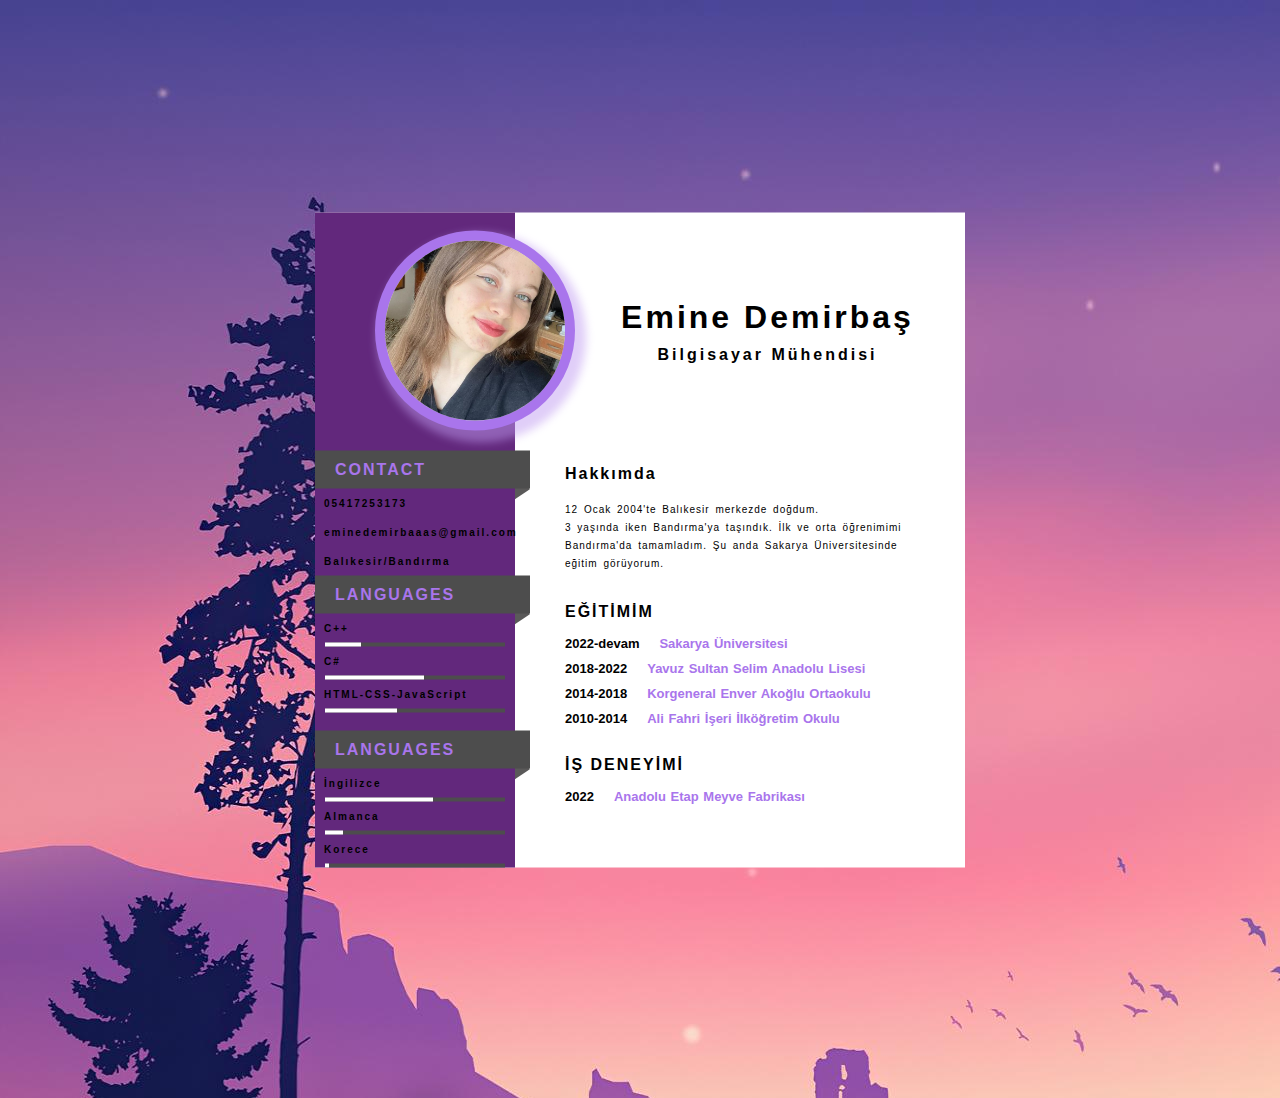
<file: canimödevim/canimödevim.html>
<!DOCTYPE html>
<html lang="en">
<head>
    <meta charset="UTF-8">
    <meta http-equiv="X-UA-Compatible" content="IE=edge">
    <meta name="viewport" content="width=device-width, initial-scale=1.0">
    <link rel="stylesheet" href="özgeçmiş.css">
    <title>ÖZGEÇMİŞ</title>
</head>
<body> 
    <div class="main">
        <div class="left">
            <br>
            <div class="profile-img"><img src="img/n.jpeg"></div>

            <div class="box-1">
                <div class="heading">
                    <p>CONTACT</p>
                </div>
                <p class="p1">05417253173</p>
                <p class="p1">eminedemirbaaas@gmail.com</p>
                <p class="p1">Balıkesir/Bandırma</p>
            </div>

            <div class="box-1">
                <div class="heading">
                    <p>LANGUAGES</p>
                </div>

                <p class="p1">C++
                   <div class="skill-container">
                    <div class="skill cplus"></div>
                   </div> 
                </p>

                <p class="p1">C#
                    <div class="skill-container">
                     <div class="skill csharp"></div>
                    </div> 
                 </p>

                 <p class="p1">HTML-CSS-JavaScript
                    <div class="skill-container">
                     <div class="skill html-css-javascript"></div>
                    </div> 
                 </p>

            </div>
            <br>
            <div class="box-1">
                <div class="heading">
                    <p>LANGUAGES</p>
                </div>

                <p class="p1">İngilizce
                   <div class="skill-container">
                    <div class="skill ingilizce"></div>
                   </div> 
                </p>

                <p class="p1">Almanca
                    <div class="skill-container">
                     <div class="skill almanca"></div>
                    </div> 
                 </p>

                 <p class="p1">Korece
                    <div class="skill-container">
                     <div class="skill korece"></div>
                    </div> 
                 </p>

            </div>



        </div>

    <div class="right">
        <div class="name-div"> 
            <h1>Emine Demirbaş</h1>
            <p>Bilgisayar Mühendisi</p>
        </div>

        <div class="box-2">
            <h2>Hakkımda <i class="material-icons" style="font-size: 28px!important;"></i></h2>
            <p class="p2">
                12 Ocak 2004'te Balıkesir merkezde doğdum. <br>
                3 yaşında iken Bandırma'ya taşındık. İlk ve orta öğrenimimi Bandırma'da tamamladım.
                Şu anda Sakarya Üniversitesinde eğitim görüyorum.
                
            </p>
        </div>


        <div class="box-2">
            <h2>EĞİTİMİM <i class="material-icons" ></i></h2>
            <p class="p3">2022-devam<span>Sakarya Üniversitesi</span></p>
           
                
            </p>
            <p class="p3">2018-2022<span>Yavuz Sultan Selim Anadolu Lisesi</span></p>
           
                
            </p>
            <p class="p3">2014-2018<span>Korgeneral Enver Akoğlu Ortaokulu</span></p>
            
                
            </p>
            <p class="p3">2010-2014<span>Ali Fahri İşeri İlköğretim Okulu</span></p>
          
                
            </p>
        </div>


        <div class="box-2">
            <h2>İŞ DENEYİMİ <i class="material-icons" ></i></h2>
            <p class="p3">2022<span>Anadolu Etap Meyve Fabrikası</span></p>
                
           </p>
        </div>

    </div>
    </div>

   
</body>
</html>
</file>
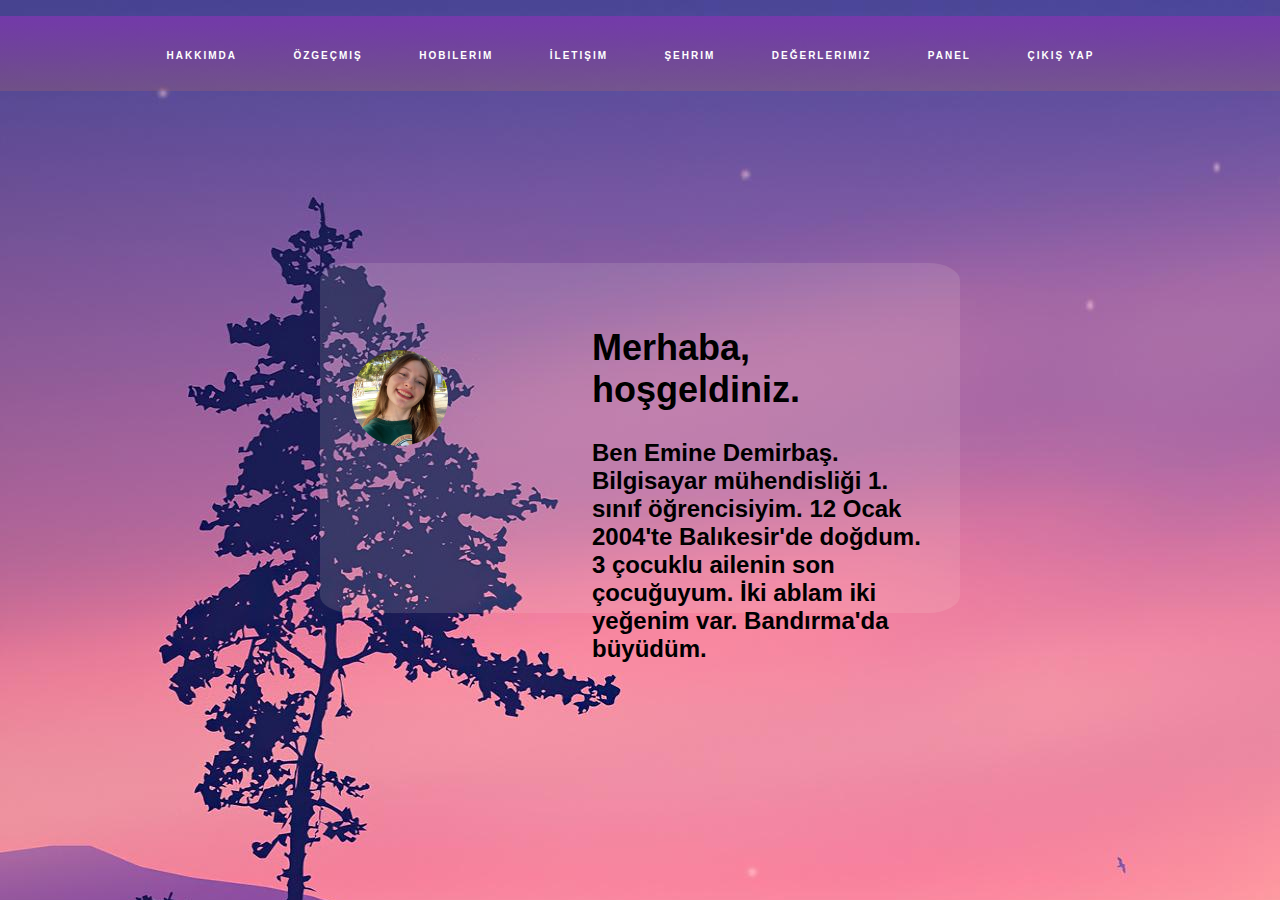
<file: canimödevim/hak1.html>
<!DOCTYPE html>
<html lang="en">
<head>
    <meta charset="UTF-8">
    <meta http-equiv="X-UA-Compatible" content="IE=edge">
    <meta name="viewport" content="width=device-width, initial-scale=1.0">
    <title>Document</title>
    <link rel="stylesheet" href="hak1.css">
    <link rel="stylesheet" href="Styling Giriş.css">
    
</head>
<body>

    <nav>
        <div class="logo">
            <p>HOŞGELDİNİZ</p>
        </div>
        <ul>
            <li><a href="hak1.html">Hakkımda</a></li>
            <li><a href="canimödevim.php">Özgeçmiş</a></li>
            <li><a href="hakkımda.html">Hobilerim</a></li>
            <li><a href="iletişim.php">İletişim</a></li>
            <li><a href="şehrim.php">Şehrim</a></li>
            <li><a href="miras.html">Değerlerimiz</a></li>
            <li><a href="panel.php">Panel</a></li>
            <li><a href="index.php">Çıkış Yap</a></li>
        </ul>
    </nav>
<br>
    <div class="hakkımda">
        <div >
            <img class="foto" src="img/hk2.jpeg">
        </div>


         <div class="metin" >
        <h2>Merhaba, hoşgeldiniz.</h2><br>
        
       
        
        Ben Emine Demirbaş. Bilgisayar mühendisliği 1. sınıf öğrencisiyim. 12 Ocak 2004'te Balıkesir'de doğdum.
        3 çocuklu ailenin son çocuğuyum. İki ablam iki yeğenim var.
        Bandırma'da büyüdüm.
        
         </div>
    </div>


   




</body>
</html>
</file>
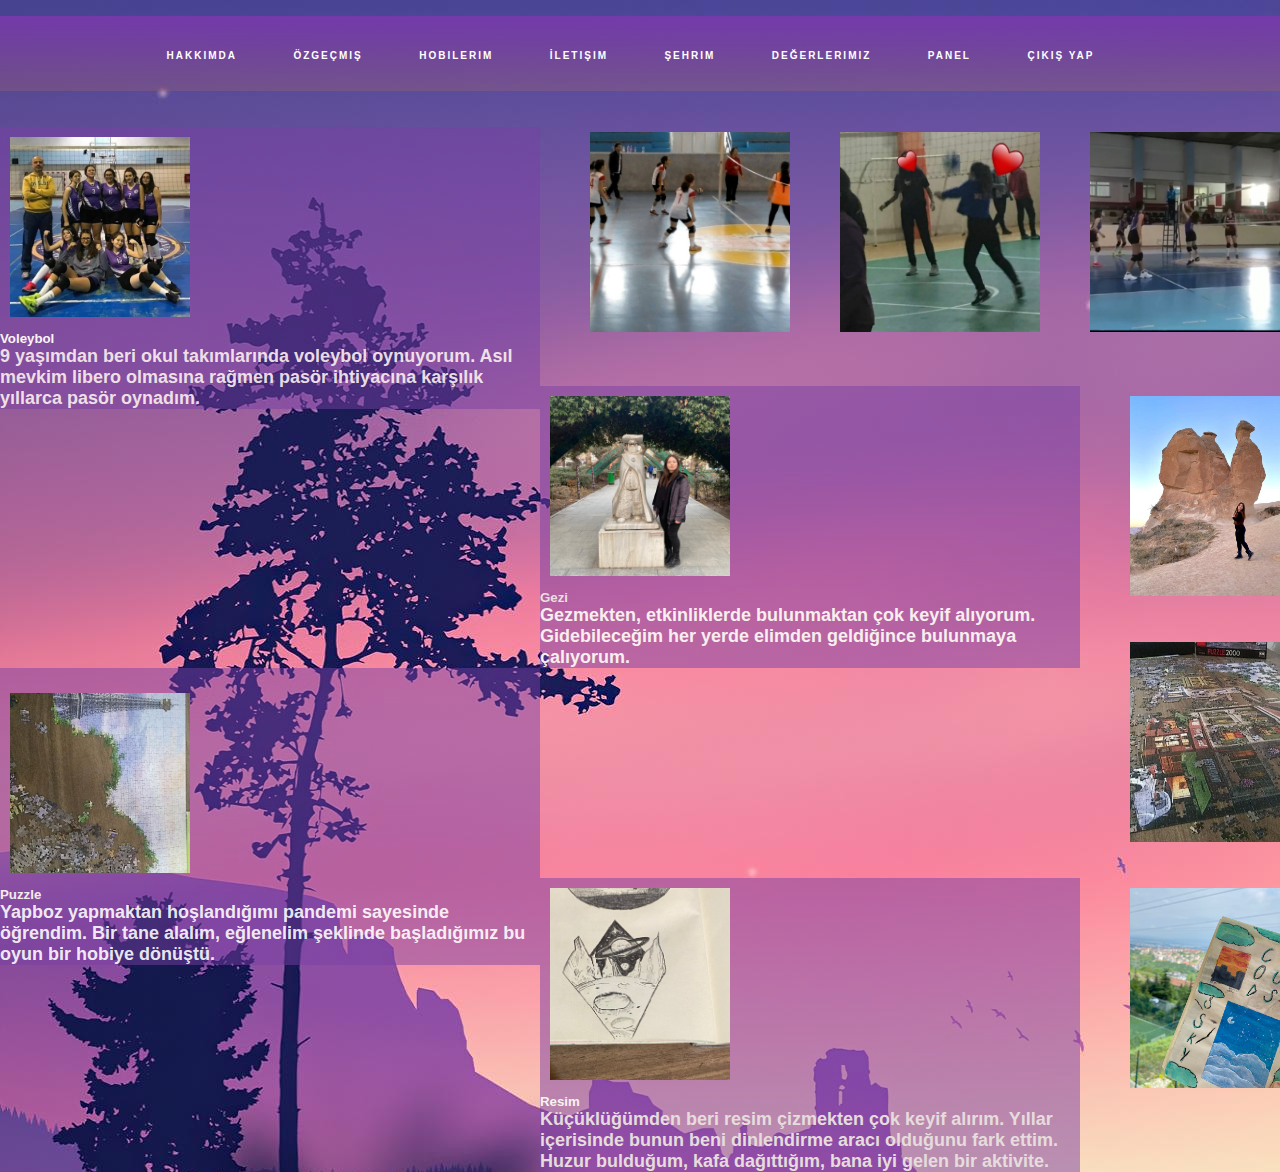
<file: canimödevim/hakkımda.html>
<!DOCTYPE html>
<html lang="en">
<head>
    <meta charset="UTF-8">
    <meta http-equiv="X-UA-Compatible" content="IE=edge">
    <meta name="viewport" content="width=device-width, initial-scale=1.0">
    <link rel="stylesheet" href="https://cdn.jsdelivr.net/npm/bootstrap@4.6.2/dist/css/bootstrap.min.css" integrity="sha384-xOolHFLEh07PJGoPkLv1IbcEPTNtaed2xpHsD9ESMhqIYd0nLMwNLD69Npy4HI+N" crossorigin="anonymous">
    <link rel="stylesheet" href="hakkımda.css">
    <link rel="stylesheet" href="Styling Giriş.css">
    <title>HOŞGELDİNİZ</title>
    <style>
       .film {
      border: 1px solid #ccc;
      padding: 10px;
      margin-bottom: 10px;
      background-color: rgba(161, 102, 216, 0.384);
      font-size:large;
      color:white;
    }

    .film img {
      max-width: 200px;
      height: auto;
    }

    .film h2 {
      margin-top: 0;

    }

    .film p {
      margin: 5px 0;
    
    }
    .divim
    {
        background-color: rgba(240, 248, 255, 0.8);
    }
    </style>
</head>

<body style="background:url(img/arkaplan2.jpg);">
  <nav>
    <div class="logo">
        <p>HOŞGELDİNİZ</p>
    </div>
    <ul>
    <li><a href="hak1.html">Hakkımda</a></li>
        <li><a href="canimödevim.php">Özgeçmiş</a></li>
        <li><a href="hakkımda.html">Hobilerim</a></li>
        <li><a href="iletişim.php">İletişim</a></li>
        <li><a href="şehrim.php">Şehrim</a></li>
        <li><a href="miras.html">Değerlerimiz</a></li>
        <li><a href="panel.php">Panel</a></li>
        <li><a href="index.php">Çıkış Yap</a></li>
    </ul>
</nav>



    <script src="https://cdn.jsdelivr.net/npm/jquery@3.5.1/dist/jquery.slim.min.js" integrity="sha384-DfXdz2htPH0lsSSs5nCTpuj/zy4C+OGpamoFVy38MVBnE+IbbVYUew+OrCXaRkfj" crossorigin="anonymous"></script>
    <script src="https://cdn.jsdelivr.net/npm/bootstrap@4.6.2/dist/js/bootstrap.bundle.min.js" integrity="sha384-Fy6S3B9q64WdZWQUiU+q4/2Lc9npb8tCaSX9FK7E8HnRr0Jz8D6OP9dO5Vg3Q9ct" crossorigin="anonymous"></script>
<br><br>
    
 





<div class="card mb-3" style="max-width: 540px; float:left;background-color: rgba(120, 64, 165, 0.486);" >
        <div class="row no-gutters" >
          <div class="col-md-4">
            <img src="img/voleybol444.jpeg" style="padding:10px; width:200px;" alt="...">
          </div>
          <div class="col-md-8">
            <div class="card-body">
              <h5 class="card-title" style="color:rgb(250, 245, 245);">Voleybol</h5>
              <p class="card-text" style="color:rgba(250, 238, 238, 0.904);">9 yaşımdan beri okul takımlarında voleybol oynuyorum. Asıl mevkim libero olmasına rağmen pasör ihtiyacına karşılık yıllarca pasör oynadım. </p>
            </div>
          </div>
        </div>
      </div>

      <div class="deneme">
      <img src="img/voleybol1.png" style=" padding-left:50px; padding-top:5px; ;width: 250px; ">
      <img src="img/voleybol5.jpeg" style=" padding-left:50px; padding-top:5px; width: 250px; ">
      <img src="img/voleybol3.jpeg" style=" padding-left:50px; padding-top:5px; width: 250px; ">
       </div>
      <br><br><br>








 
      <div class="card mb-3" style="max-width: 540px; float:left; background-color: rgba(120, 64, 165, 0.486);">
        <div class="row no-gutters">
          <div class="col-md-4">
            <img src="img/gezi2.jpeg" style="padding:10px; width:200px;" alt="...">
          </div>
          <div class="col-md-8">
            <div class="card-body">
              <h5 class="card-title" style="color:rgb(233, 223, 223);">Gezi</h5>
              <p class="card-text" style="color:rgb(247, 238, 238); ">Gezmekten, etkinliklerde bulunmaktan çok keyif alıyorum. Gidebileceğim her yerde elimden geldiğince bulunmaya çalıyorum.
                 </p>
            </div>
          </div>
        </div>
      </div>

      <div class="deneme">
        <img src="img/gezi1.jpeg" style=" padding-left:50px;padding-top:10px;width: 250px; ">
        <img src="img/gezi3.jpeg" style=" padding-left:50px; padding-top:10px; width: 250px; ">
        <img src="img/gezi4.jpeg" style=" padding-left:50px; padding-top:10px; width: 250px; ">
      </div>
     

    </div>

      <br><br>

      <div class="card mb-3" style="max-width: 540px; float:left;background-color: rgba(120, 64, 165, 0.486);">
        <div class="row no-gutters">
          <div class="col-md-4">
            <img src="img/puzzleyan2.jpeg" style="padding:10px; width:200px; padding-top: 25px;" alt="...">
          </div>
          <div class="col-md-8">
            <div class="card-body">
              <h5 class="card-title" style="color:rgb(245, 234, 234);">Puzzle</h5>
              <p class="card-text" style="color:rgba(255, 255, 255, 0.897);">Yapboz yapmaktan hoşlandığımı pandemi sayesinde öğrendim. Bir tane alalım, eğlenelim şeklinde başladığımız bu oyun bir hobiye dönüştü. </p>
            </div>
          </div>
        </div>
      </div>

      <div class="deneme">
      <img src="img/puzzleyan4.jpg" style=" padding-left:50px;padding-top:10px;width: 250px; ">
      <img src="img/puzzle2.jpeg" style=" padding-left:50px; padding-top:10px; width: 250px; ">
      <img src="img/puzzleyan3.jpeg" style=" padding-left:50px; padding-top:10px; width: 250px; ">
       
     </div>

      <br><br>

      <div class="card mb-3" style="max-width: 540px;float:left;background-color: rgba(120, 64, 165, 0.486);">
        <div class="row no-gutters">
          <div class="col-md-4">
            <img src="img/resim1.jpeg" style="padding:10px; width:200px;" alt="...">
          </div>
          <div class="col-md-8">
            <div class="card-body">
              <h5 class="card-title" style="color:rgb(250, 241, 241);">Resim</h5>
              <p class="card-text" style="color:rgb(230, 220, 220);">Küçüklüğümden beri resim çizmekten çok keyif alırım. Yıllar içerisinde bunun beni dinlendirme aracı olduğunu fark ettim. Huzur bulduğum, kafa dağıttığım, bana iyi gelen bir aktivite.</p>
            </div>
          </div>
        </div>
      </div>

      <div class="deneme">
        <img src="img/res1.jpeg" style=" padding-left:50px;padding-top:10px;width: 250px; ">
        <img src="img/res3.jpeg" style=" padding-left:50px; padding-top:10px; width: 250px; ">
        <img src="img/res2.jpeg" style=" padding-left:50px; padding-top:10px; width: 250px; ">
         
       </div>
      <br><br><br>

      
      <div id="filmListesi"></div>

      <script>
        const apiKey = '73ecced1'; // API anahtarınızı buraya girin
        const movieTitles = ['Gravity Falls','Lemonade Mouth','Revenge of Others','Prison Break','Soul','Tale of the Nine Tailed',
        ,'The Good Place','Harry Potter','Spongebob']; // Çekmek istediğiniz filmlerin başlıklarını bir dizi olarak belirtin
    
        const filmListesiDiv = document.getElementById('filmListesi');
    
        movieTitles.forEach(movieTitle => {
          const apiUrl = `http://www.omdbapi.com/?apikey=${apiKey}&t=${encodeURIComponent(movieTitle)}`;
    
          fetch(apiUrl)
            .then(response => response.json())
            .then(data => {
              // API yanıtını işleyin
              const filmDiv = document.createElement('div');
              filmDiv.className = 'film';
              filmDiv.innerHTML = `
                <h2>${data.Title}</h2>
                <img src="${data.Poster}" alt="${data.Title} Poster">
                <p>Yönetmen: ${data.Director}</p>
                <p>Oyuncular: ${data.Actors}</p>
                <p>Yıl: ${data.Year}</p>
                <p>Tür: ${data.Genre}</p>
                <p>Özet: ${data.Plot}</p>
              `;
              filmListesiDiv.appendChild(filmDiv);
            })
    
            .catch(error => {
              // Hata durumunda işleme geçin
              console.error('Hata:', error);
            });
        });
      </script>
    
  
  
  
  
  
  </body>
</html>
</file>
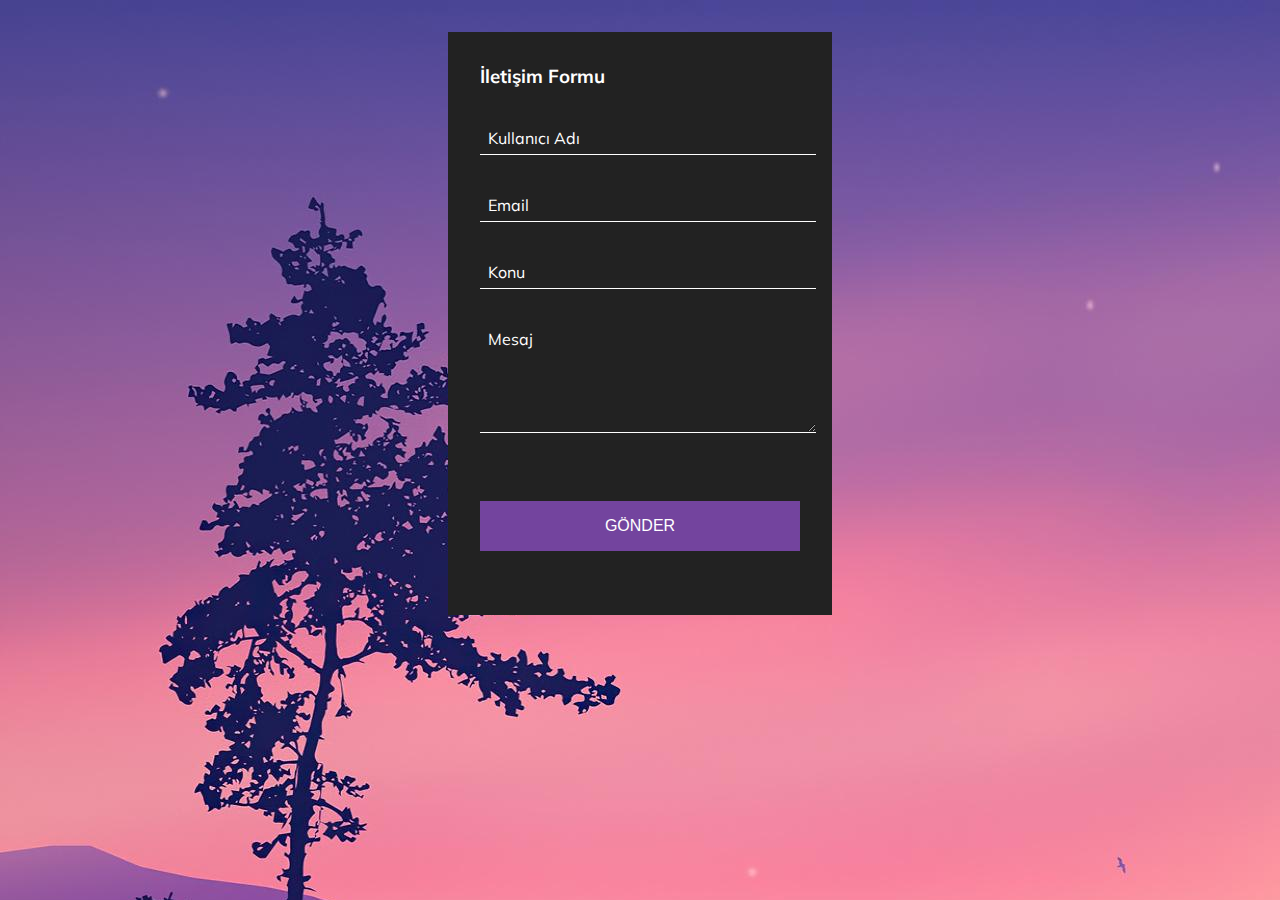
<file: canimödevim/iletişim.html>
<!DOCTYPE html>
<html lang="en">
<head>
    <meta charset="UTF-8">
    <meta http-equiv="X-UA-Compatible" content="IE=edge">
    <meta name="viewport" content="width=device-width, initial-scale=1.0">
    <title>Document</title>
    <link rel="stylesheet" href="app.css"/>
</head>
<body>
    <div class="container">
        <h3>İletişim Formu</h3>
        <form action="#">
        <div class="form-control">
            <input type="text" required />
            <label for="#">Kullanıcı Adı</label>
        </div>
        <div class="form-control">
            <input type="email" required />
            <label for="#">Email</label>
        </div>
        <div class="form-control">
            <input type="text" required />
            <label for="#">Konu</label>
        </div>
        <div class="form-control">
            <textarea  cols="30" rows="5" required></textarea>
            <label for="#">Mesaj</label>
        </div>
        <div class="form-control">
            <input type="submit" value="Gönder"  />
        </div>
    </form>
    </div>
</body>
</html>
</file>
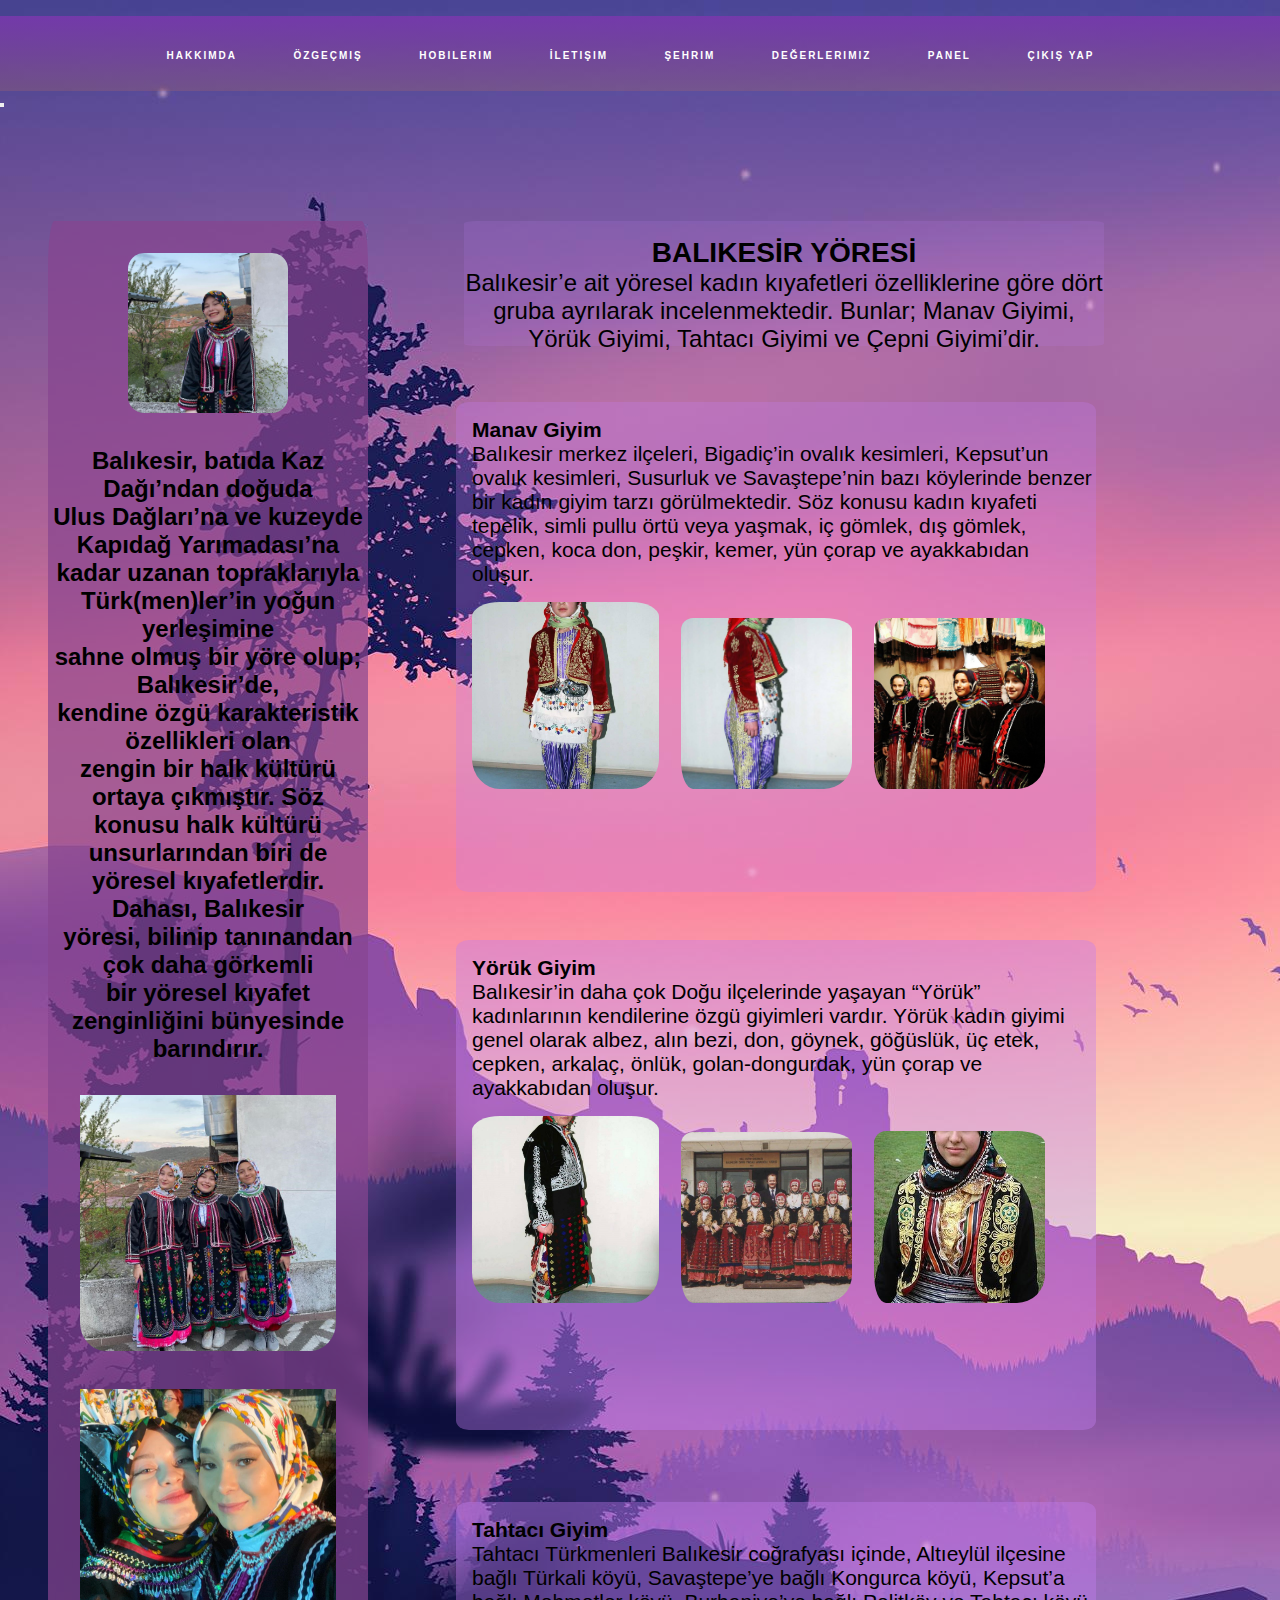
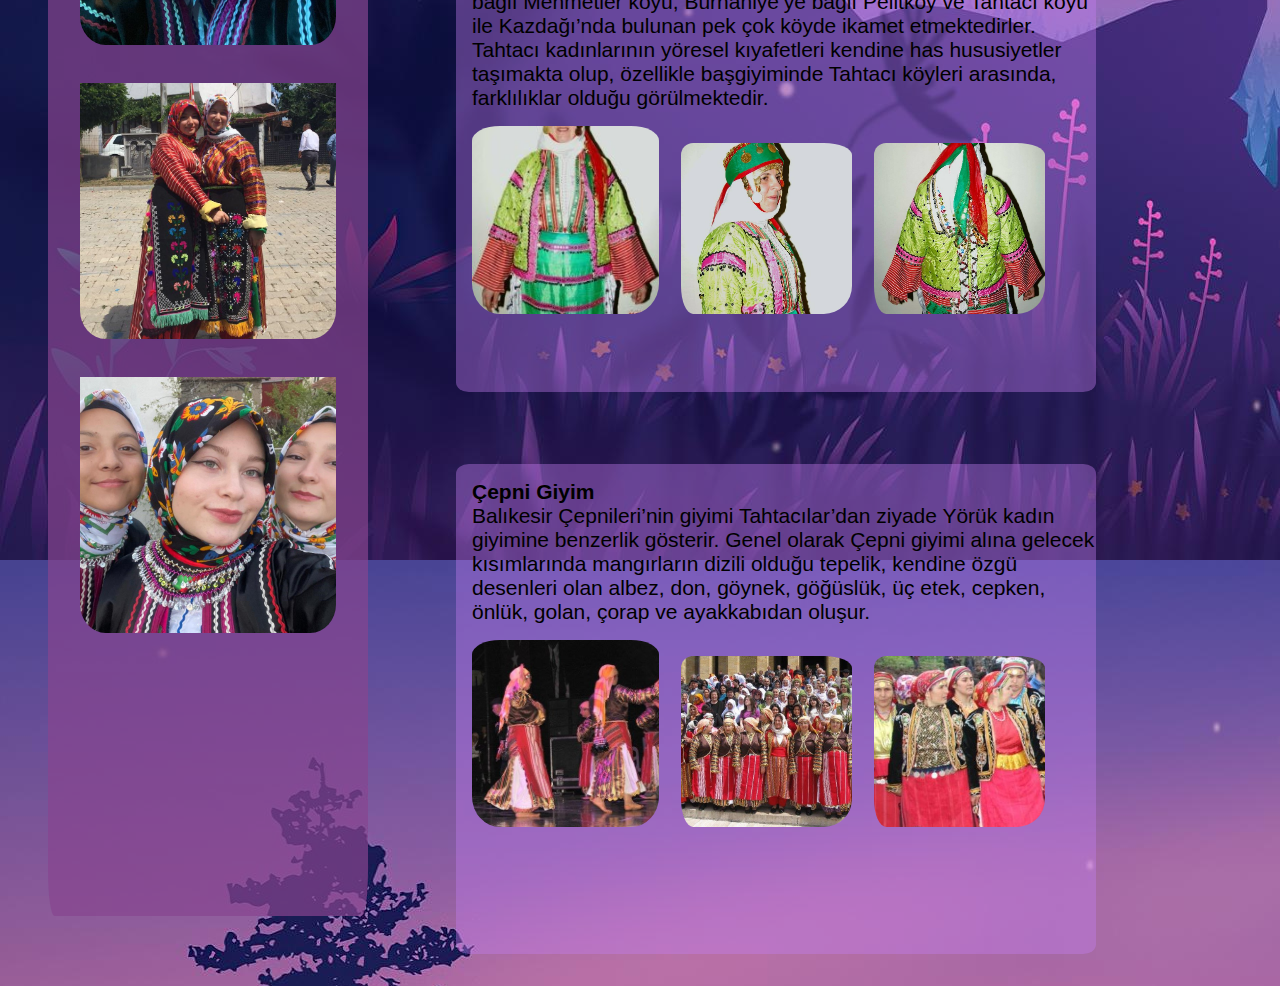
<file: canimödevim/miras.html>
<!DOCTYPE html>
<html lang="en">
<head>
    <meta charset="UTF-8">
    <meta http-equiv="X-UA-Compatible" content="IE=edge">
    <meta name="viewport" content="width=device-width, initial-scale=1.0">
    <link rel="stylesheet" href="miras.css">
    <link rel="stylesheet" href="Styling Giriş.css">
    
    <title>MİRAS</title>
</head>
<body>

    <nav>
        <div class="logo">
            <p>HOŞGELDİNİZ</p>
        </div>
        <ul>
        <li><a href="hak1.html">Hakkımda</a></li>
            <li><a href="canimödevim.php">Özgeçmiş</a></li>
            <li><a href="hakkımda.html">Hobilerim</a></li>
            <li><a href="iletişim.php">İletişim</a></li>
            <li><a href="şehrim.php">Şehrim</a></li>
            <li><a href="miras.html">Değerlerimiz</a></li>
            <li><a href="panel.php">Panel</a></li>
            <li><a href="index.php">Çıkış Yap</a></li>
        </ul>
    </nav>
    <div class="buttons">
        <button id="menu-btn">
            <i class="fas fa-bars"></i>
        </button>
    </div>


    <div class="kenar">
        <img style="width:50%; border-radius: 10%;" class="fotom" src="img/miras.jpeg">
<br><br>
        Balıkesir, batıda Kaz Dağı’ndan doğuda <br> Ulus Dağları’na 
        ve kuzeyde Kapıdağ Yarımadası’na kadar uzanan topraklarıyla
         Türk(men)ler’in yoğun yerleşimine <br> sahne olmuş bir yöre olup;
          Balıkesir’de, <br> kendine özgü karakteristik özellikleri olan <br>
           zengin bir halk kültürü ortaya çıkmıştır. Söz konusu halk
            kültürü unsurlarından biri de <br> yöresel kıyafetlerdir.
             Dahası, Balıkesir <br> yöresi, bilinip tanınandan çok daha
              görkemli <br>
        bir yöresel kıyafet zenginliğini bünyesinde barındırır.
<br>
      
        <div>
        <img style="width:80%; border-radius: 10%; padding-top:2rem;" src="img/üçlü.jpeg">
        <img style="width:80%; border-radius: 10%; padding-top:2rem;" src="img/meryem.jpeg">
        <img style="width:80%; border-radius: 10%; padding-top:2rem;" src="img/elif.jpeg">
        <img style="width:80%; border-radius: 10%; padding-top:2rem;" src="img/üçlüü.jpeg">
    </div>
    </div>


    <div class="başlık">
       <h3> BALIKESİR YÖRESİ</h3>
         Balıkesir’e ait yöresel kadın kıyafetleri 
        özelliklerine göre dört gruba ayrılarak incelenmektedir.
         Bunlar; Manav Giyimi, Yörük Giyimi, Tahtacı Giyimi ve Çepni Giyimi’dir.

    </div>

<div class="orta">
<h4>Manav Giyim </h4> Balıkesir merkez ilçeleri,
 Bigadiç’in ovalık kesimleri, Kepsut’un ovalık
  kesimleri, Susurluk ve Savaştepe’nin bazı köylerinde
   benzer bir kadın giyim tarzı görülmektedir. Söz konusu
    kadın kıyafeti tepelik, simli pullu örtü veya yaşmak,
     iç gömlek, dış gömlek, cepken,
 koca don, peşkir, kemer, yün çorap ve ayakkabıdan oluşur.


<div>
<img style="width:30%; padding-top: 1rem; border-radius: 15%;" src="img/manav.jpg">
<img style="width:30%; padding-top: 1rem; border-radius: 15%; padding-left: 1rem;;" src="img/manav3.jpg">
<img  style="width:30%; padding-top: 1rem; border-radius: 15%; padding-left:1rem;"src="img/manav2.jpg" >
</div>
</div>

<div class="ortaalt">
    <h4>Yörük Giyim </h4> Balıkesir’in daha
     çok Doğu ilçelerinde yaşayan “Yörük” 
     kadınlarının kendilerine özgü giyimleri 
     vardır. Yörük kadın giyimi genel olarak albez,
      alın bezi, don, göynek, göğüslük, üç etek, cepken,
       arkalaç, önlük, golan-dongurdak, yün çorap
        ve ayakkabıdan oluşur.
    <br>
    <div>
    <img style="width:30%; padding-top: 1rem; border-radius: 15%;" src="img/yoruk.jpg">
    <img style="width:30%; padding-top: 1rem; border-radius: 15%; padding-left: 1rem;;" src="img/yörük2.jpg">
    <img  style="width:30%; padding-top: 1rem; border-radius: 15%; padding-left:1rem;"src="img/yörük3.jpg" >
    </div>
</div>

    <div class="ortaalt">
        <h4>Tahtacı Giyim </h4>Tahtacı Türkmenleri
         Balıkesir coğrafyası içinde, Altıeylül 
         ilçesine bağlı Türkali köyü, Savaştepe’ye 
         bağlı Kongurca köyü, Kepsut’a bağlı Mehmetler
          köyü, Burhaniye’ye bağlı Pelitköy ve Tahtacı 
          köyü ile Kazdağı’nda bulunan pek çok köyde ikamet 
          etmektedirler. Tahtacı kadınlarının yöresel kıyafetleri
           kendine has hususiyetler taşımakta olup, özellikle 
           başgiyiminde Tahtacı köyleri arasında,
         farklılıklar olduğu görülmektedir. 
       
       
        <div>
         <img style="width:30%; padding-top: 1rem; border-radius: 15%;" src="img/tahtaci.jpg">
        <img style="width:30%; padding-top: 1rem; border-radius: 15%; padding-left: 1rem;;" src="img/tahtaci2.jpg">
        <img  style="width:30%; padding-top: 1rem; border-radius: 15%; padding-left:1rem;" src="img/tahtaci3.jpg" >
    </div>
    </div>
    
        <div class="ortaalt">
            <h4>Çepni Giyim </h4> Balıkesir Çepnileri’nin
             giyimi Tahtacılar’dan ziyade Yörük kadın giyimine
              benzerlik gösterir. Genel olarak Çepni giyimi alına
               gelecek kısımlarında mangırların dizili olduğu tepelik, 
               kendine özgü desenleri olan albez, don, göynek,
                göğüslük, üç etek, cepken, önlük,
             golan, çorap ve ayakkabıdan oluşur.
            <br>
            <img style="width:30%; padding-top: 1rem; border-radius: 15%;" src="img/çepni.jpg">
            <img style="width:30%; padding-top: 1rem; border-radius: 15%; padding-left: 1rem;;" src="img/çepni2.jpg">
            <img  style="width:30%; padding-top: 1rem; border-radius: 15%; padding-left:1rem; "src="img/çepni3.jpg" >
            </div>


</body>
</html>
</file>
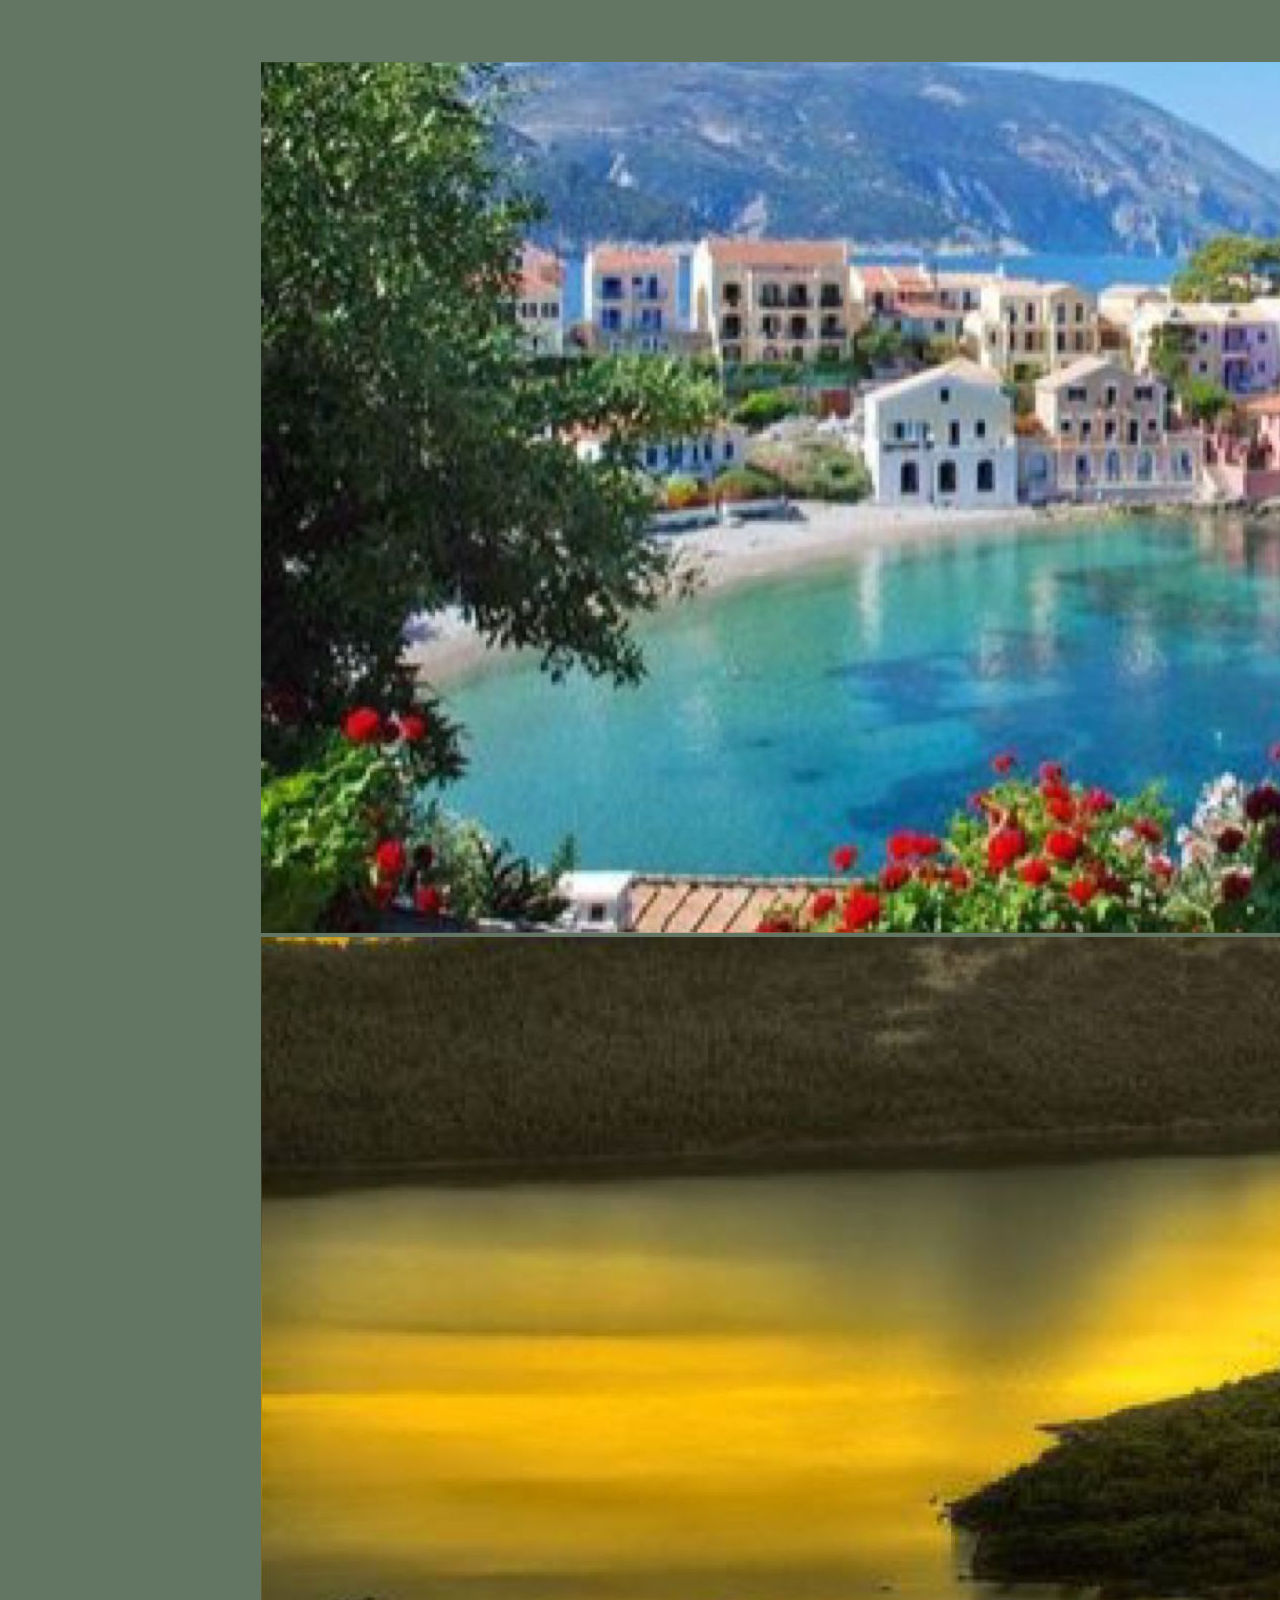
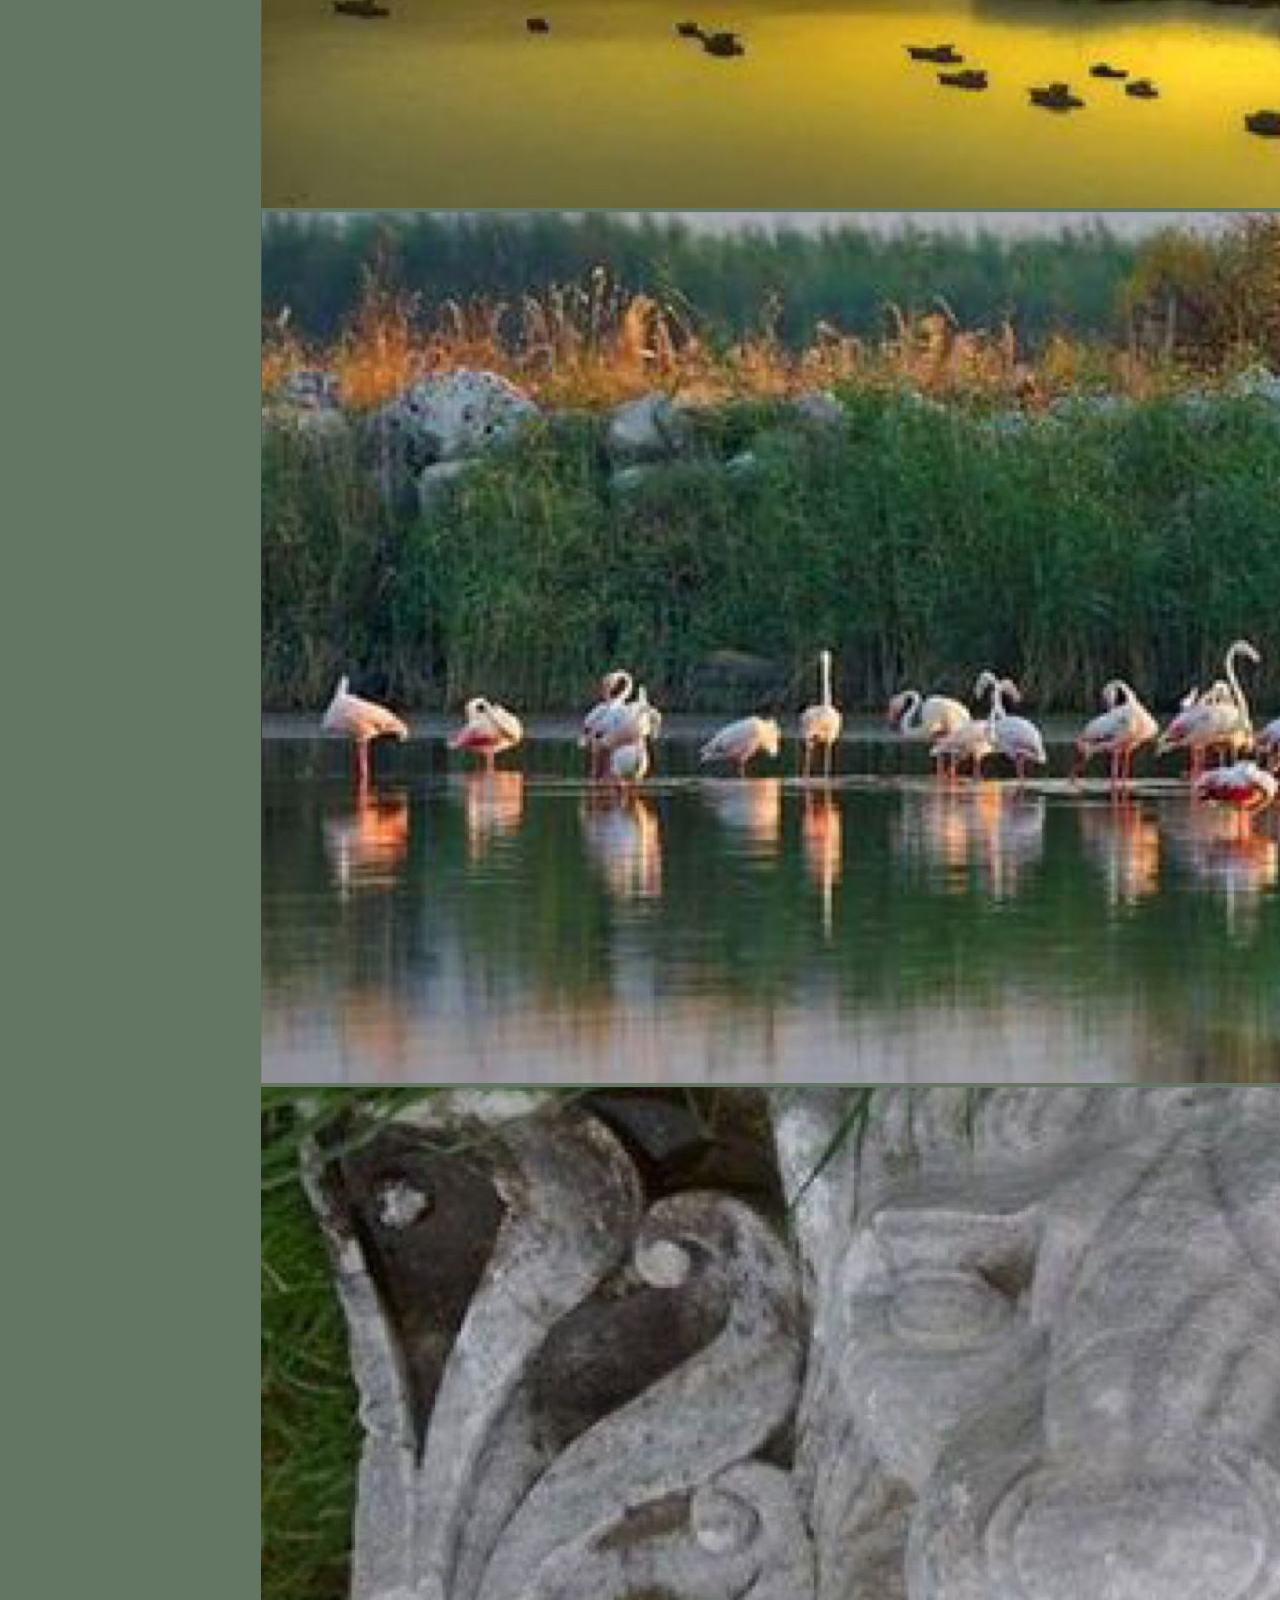
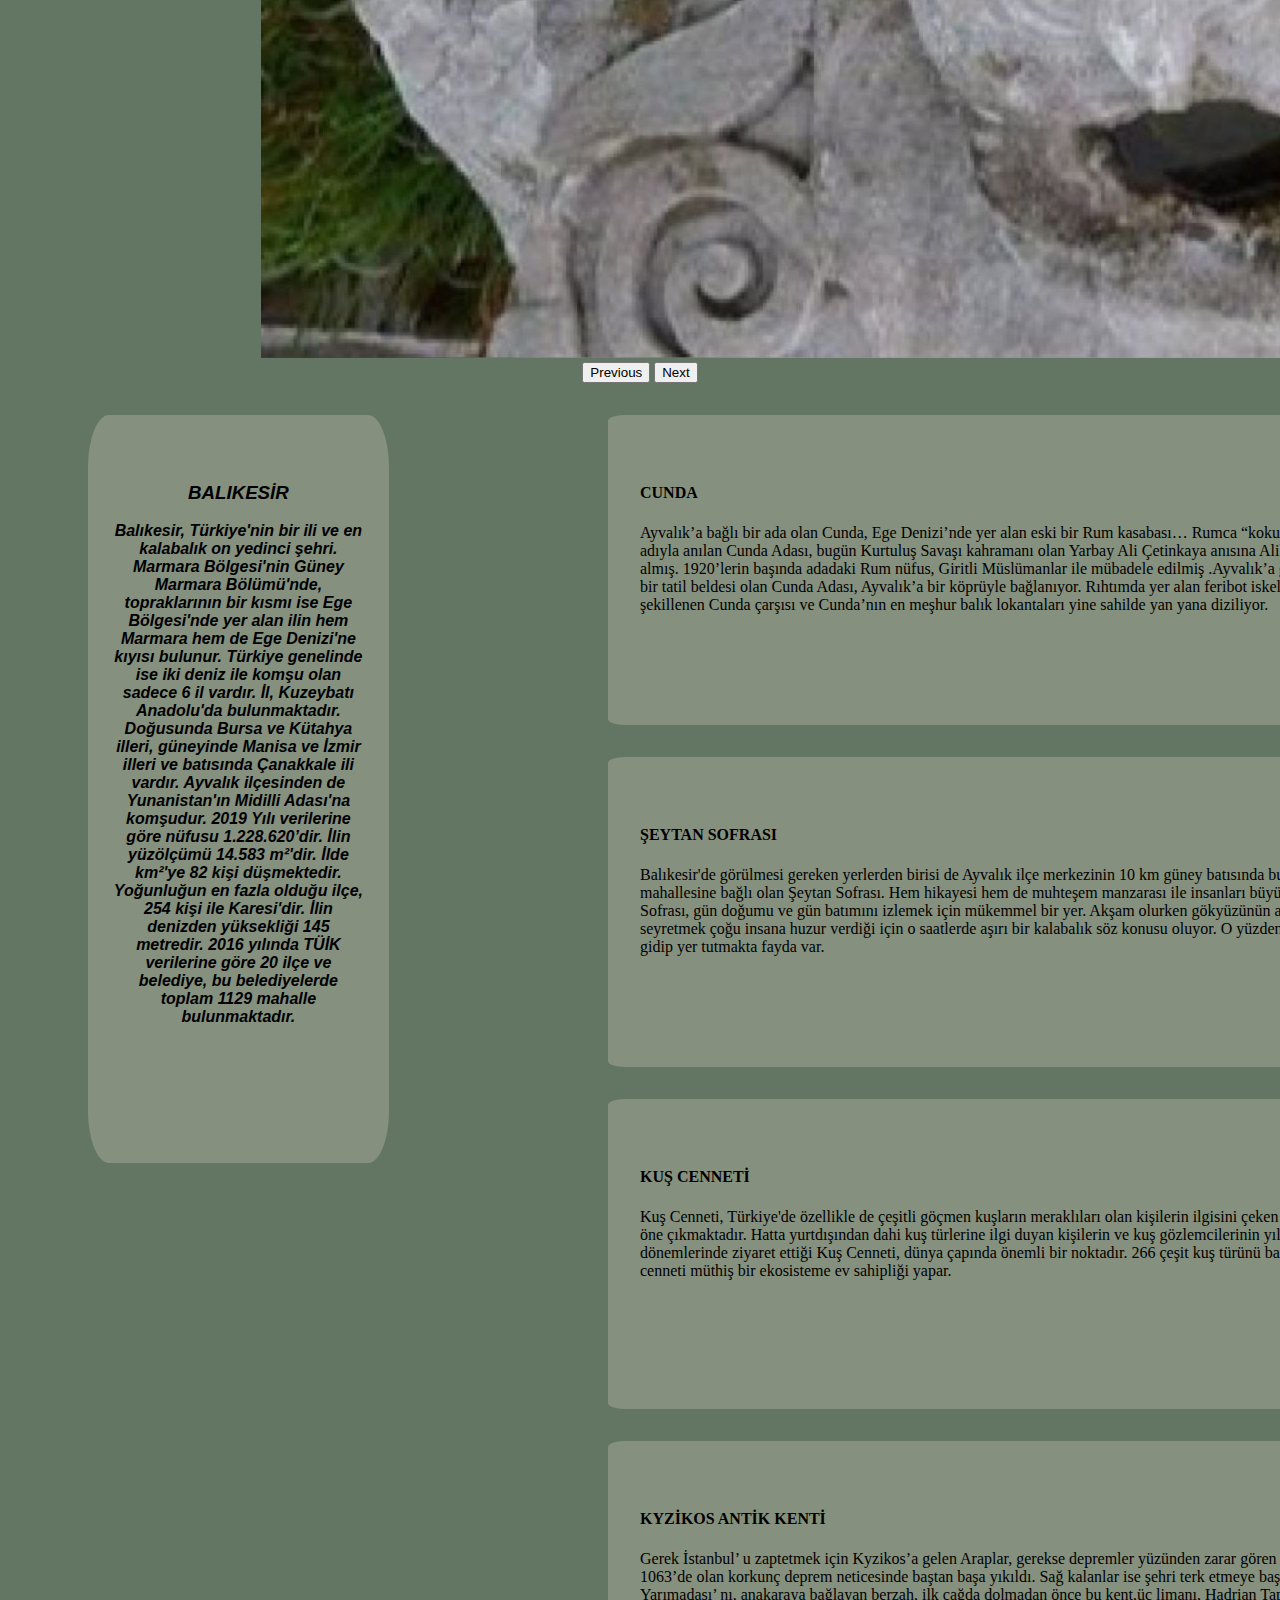
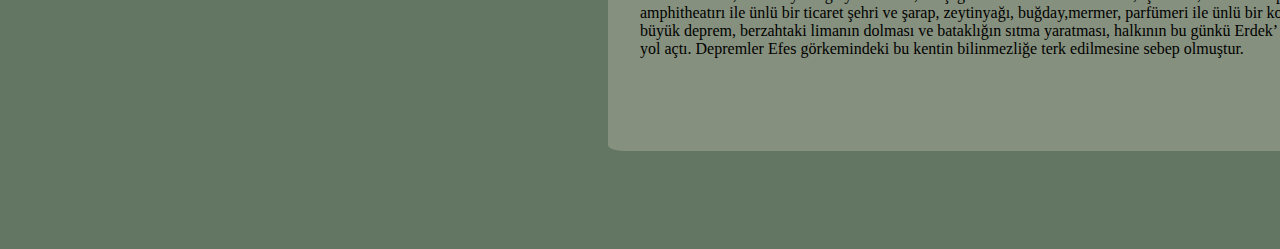
<file: canimödevim/şehrim.html>
<!DOCTYPE html>
<html lang="en">
<head>
  <meta charset="UTF-8">
  <meta http-equiv="X-UA-Compatible" content="IE=edge">
  <meta name="viewport" content="width=device-width, initial-scale=1.0">
  <link rel="stylesheet" href="https://cdn.jsdelivr.net/npm/bootstrap@4.6.2/dist/css/bootstrap.min.css" integrity="sha384-xOolHFLEh07PJGoPkLv1IbcEPTNtaed2xpHsD9ESMhqIYd0nLMwNLD69Npy4HI+N" crossorigin="anonymous">
  <link rel="stylesheet" href="şehrim.css">
  <title>ŞEHRİM</title>
</head>
<body style="background-color: rgba(50, 75, 50, 0.76);">
  <script src="https://cdn.jsdelivr.net/npm/jquery@3.5.1/dist/jquery.slim.min.js" integrity="sha384-DfXdz2htPH0lsSSs5nCTpuj/zy4C+OGpamoFVy38MVBnE+IbbVYUew+OrCXaRkfj" crossorigin="anonymous"></script>
    <script src="https://cdn.jsdelivr.net/npm/bootstrap@4.6.2/dist/js/bootstrap.bundle.min.js" integrity="sha384-Fy6S3B9q64WdZWQUiU+q4/2Lc9npb8tCaSX9FK7E8HnRr0Jz8D6OP9dO5Vg3Q9ct" crossorigin="anonymous"></script>
  <br><br><br>
  <center>
  <div id="carouselExampleControls" class="carousel slide" data-ride="carousel">
    <div class="carousel-inner">
      <div class="carousel-item active">
        <img src="img/cundaşehir.jpeg" class="d-block w-100" alt="...">
      </div>
      <div class="carousel-item">
        <img src="img/ayvallıkşehir.jpeg" class="d-block w-100" alt="...">
      </div>
      <div class="carousel-item">
        <img src="img/kuşcennetişehir.jpeg" class="d-block w-100" alt="...">
      </div>
      <div class="carousel-item">
        <img src="img/kyzikosşehir.jpeg" class="d-block w-100" alt="...">
      </div>
    </div>
   <button class="carousel-control-prev" type="button" data-target="#carouselExampleControls" data-slide="prev">
      <span class="carousel-control-prev-icon" aria-hidden="true"></span>
      <span class="sr-only">Previous</span>
    </button>
    <button class="carousel-control-next" type="button" data-target="#carouselExampleControls" data-slide="next">
      <span class="carousel-control-next-icon" aria-hidden="true"></span>
      <span class="sr-only">Next</span>
    </button>
  </div>
</center>

<div class="özellik">
  <h3>BALIKESİR</h3>
  Balıkesir, Türkiye'nin bir ili ve en kalabalık on yedinci şehri.
 Marmara Bölgesi'nin Güney Marmara Bölümü'nde, topraklarının bir kısmı
  ise Ege Bölgesi'nde yer alan ilin hem Marmara hem de Ege Denizi'ne kıyısı bulunur.
 Türkiye genelinde ise iki deniz ile komşu olan sadece 6 il vardır.
  İl, Kuzeybatı Anadolu'da bulunmaktadır. Doğusunda Bursa ve Kütahya illeri,
   güneyinde Manisa ve İzmir illeri ve batısında Çanakkale ili vardır. Ayvalık
    ilçesinden de Yunanistan'ın Midilli Adası'na komşudur.

2019 Yılı verilerine göre nüfusu 1.228.620’dir.
 İlin yüzölçümü 14.583 m²'dir. İlde km²'ye 82 kişi düşmektedir.
  Yoğunluğun en fazla olduğu ilçe, 254 kişi ile Karesi'dir.
   İlin denizden yüksekliği 145 metredir.
    2016 yılında TÜİK verilerine göre 20 ilçe ve belediye,
     bu belediyelerde toplam 1129 mahalle bulunmaktadır.


</div>

<div class="mekan">
  <h4>CUNDA</h4>
  Ayvalık’a bağlı bir ada olan Cunda,
   Ege Denizi’nde yer alan eski bir Rum kasabası…
    Rumca “kokulu ada” Moshinos adıyla anılan Cunda Adası,
     bugün Kurtuluş Savaşı kahramanı olan Yarbay Ali Çetinkaya
      anısına Alibey Adası ismini almış. 1920’lerin başında 
      adadaki Rum nüfus, Giritli Müslümanlar ile mübadele edilmiş
      .Ayvalık’a göre daha sakin bir tatil beldesi olan Cunda 
      Adası, Ayvalık’a bir köprüyle bağlanıyor. Rıhtımda yer 
      alan feribot iskelesi çevresinde şekillenen Cunda
       çarşısı ve Cunda’nın en meşhur balık lokantaları 
       yine sahilde yan yana diziliyor.


</div>

<div class="mekan">
  <h4>ŞEYTAN SOFRASI</h4>
  Balıkesir'de görülmesi gereken yerlerden birisi de Ayvalık
   ilçe merkezinin 10 km güney batısında bulunan,
    Küçükköy mahallesine bağlı olan Şeytan Sofrası.
     Hem hikayesi hem de muhteşem manzarası ile insanları 
     büyüleyen Şeytan Sofrası, gün doğumu ve gün batımını 
     izlemek için mükemmel bir yer. Akşam olurken gökyüzünün 
     aldığı renkleri seyretmek çoğu insana huzur verdiği için 
     o saatlerde aşırı bir kalabalık söz konusu oluyor.
   O yüzden biraz daha erken gidip yer tutmakta fayda var.
</div>

<div class="mekan">
  <h4>KUŞ CENNETİ</h4>
  Kuş Cenneti, Türkiye'de özellikle de çeşitli göçmen
   kuşların meraklıları olan kişilerin ilgisini çeken 
   bir alan olarak öne çıkmaktadır. Hatta yurtdışından
    dahi kuş türlerine ilgi duyan kişilerin ve kuş 
    gözlemcilerinin yılın belirli dönemlerinde ziyaret 
    ettiği Kuş Cenneti,
   dünya çapında önemli bir noktadır. 266 çeşit kuş türünü barındıran
   kuş cenneti müthiş bir ekosisteme ev sahipliği yapar.

</div>

<div class="mekan">
  <h4>KYZİKOS ANTİK KENTİ</h4>
  Gerek İstanbul’ u zaptetmek için Kyzikos’a gelen Araplar,
   gerekse depremler yüzünden zarar gören Kyzikos; 23 Eylül
    1063’de olan korkunç deprem neticesinde baştan başa yıkıldı.
     Sağ kalanlar ise şehri terk etmeye başladılar. Kapıdağ 
     Yarımadası’ nı, anakaraya bağlayan berzah, ilk çağda dolmadan 
     önce bu kent,üç limanı, Hadrian Tapınağı ve amphitheatırı
      ile ünlü bir ticaret şehri ve şarap, zeytinyağı, 
      buğday,mermer, parfümeri ile ünlü bir koloniydi.
       Üç büyük deprem, berzahtaki limanın dolması ve bataklığın
        sıtma yaratması, halkının bu günkü Erdek’ e göç etmesine yol
         açtı. Depremler Efes görkemindeki 
  bu kentin bilinmezliğe terk edilmesine sebep olmuştur.





</div>







<br><br><br><br><br>

</body>
</html>
</file>
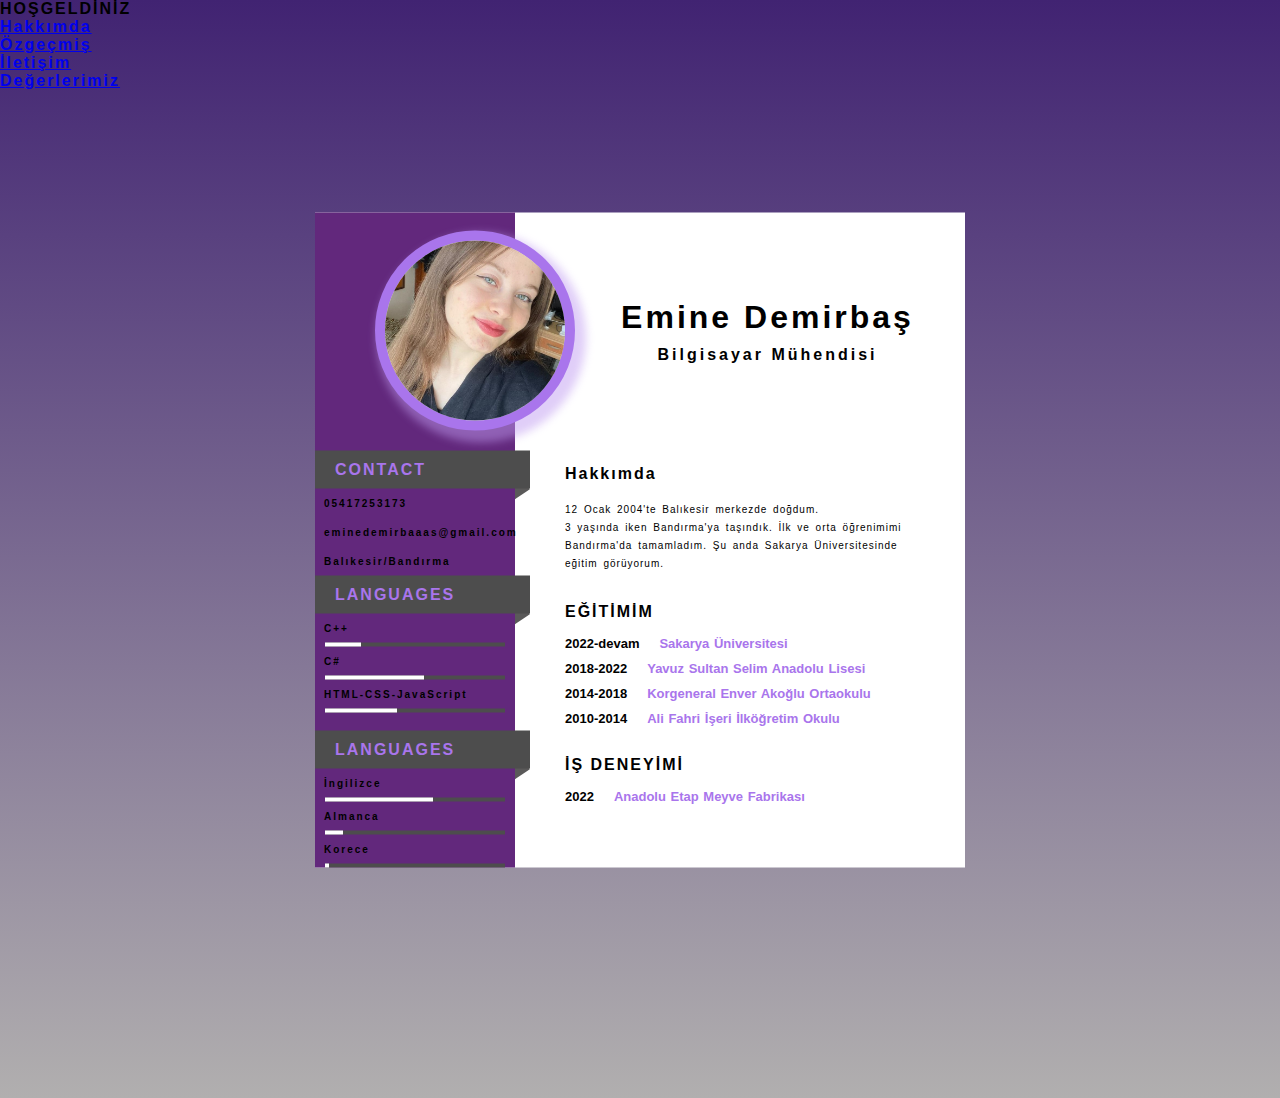
<file: login/canimödevim/canimödevim.html>
<!DOCTYPE html>
<html lang="en">
<head>
    <meta charset="UTF-8">
    <meta http-equiv="X-UA-Compatible" content="IE=edge">
    <meta name="viewport" content="width=device-width, initial-scale=1.0">
    <link rel="stylesheet" href="özgeçmiş.css">
    <title>ÖZGEÇMİŞ</title>
</head>
<body>
    <nav>
        <div class="logo">
            <p>HOŞGELDİNİZ</p>
        </div>
        <ul>
            <li><a href="#">Hakkımda</a></li>
            <li><a href="#">Özgeçmiş</a></li>
            <li><a href="#">İletişim</a></li>
            <li><a href="#">Değerlerimiz</a></li>
        </ul>
    </nav>
    
    <div class="main">
        <div class="left">
            <br>
            <div class="profile-img"><img src="img/n.jpeg"></div>

            <div class="box-1">
                <div class="heading">
                    <p>CONTACT</p>
                </div>
                <p class="p1">05417253173</p>
                <p class="p1">eminedemirbaaas@gmail.com</p>
                <p class="p1">Balıkesir/Bandırma</p>
            </div>

            <div class="box-1">
                <div class="heading">
                    <p>LANGUAGES</p>
                </div>

                <p class="p1">C++
                   <div class="skill-container">
                    <div class="skill cplus"></div>
                   </div> 
                </p>

                <p class="p1">C#
                    <div class="skill-container">
                     <div class="skill csharp"></div>
                    </div> 
                 </p>

                 <p class="p1">HTML-CSS-JavaScript
                    <div class="skill-container">
                     <div class="skill html-css-javascript"></div>
                    </div> 
                 </p>

            </div>
            <br>
            <div class="box-1">
                <div class="heading">
                    <p>LANGUAGES</p>
                </div>

                <p class="p1">İngilizce
                   <div class="skill-container">
                    <div class="skill ingilizce"></div>
                   </div> 
                </p>

                <p class="p1">Almanca
                    <div class="skill-container">
                     <div class="skill almanca"></div>
                    </div> 
                 </p>

                 <p class="p1">Korece
                    <div class="skill-container">
                     <div class="skill korece"></div>
                    </div> 
                 </p>

            </div>



        </div>

    <div class="right">
        <div class="name-div"> 
            <h1>Emine Demirbaş</h1>
            <p>Bilgisayar Mühendisi</p>
        </div>

        <div class="box-2">
            <h2>Hakkımda <i class="material-icons" style="font-size: 28px!important;"></i></h2>
            <p class="p2">
                12 Ocak 2004'te Balıkesir merkezde doğdum. <br>
                3 yaşında iken Bandırma'ya taşındık. İlk ve orta öğrenimimi Bandırma'da tamamladım.
                Şu anda Sakarya Üniversitesinde eğitim görüyorum.
                
            </p>
        </div>


        <div class="box-2">
            <h2>EĞİTİMİM <i class="material-icons" ></i></h2>
            <p class="p3">2022-devam<span>Sakarya Üniversitesi</span></p>
           
                
            </p>
            <p class="p3">2018-2022<span>Yavuz Sultan Selim Anadolu Lisesi</span></p>
           
                
            </p>
            <p class="p3">2014-2018<span>Korgeneral Enver Akoğlu Ortaokulu</span></p>
            
                
            </p>
            <p class="p3">2010-2014<span>Ali Fahri İşeri İlköğretim Okulu</span></p>
          
                
            </p>
        </div>


        <div class="box-2">
            <h2>İŞ DENEYİMİ <i class="material-icons" ></i></h2>
            <p class="p3">2022<span>Anadolu Etap Meyve Fabrikası</span></p>
                
           </p>
        </div>

    </div>
    </div>

   
</body>
</html>
</file>
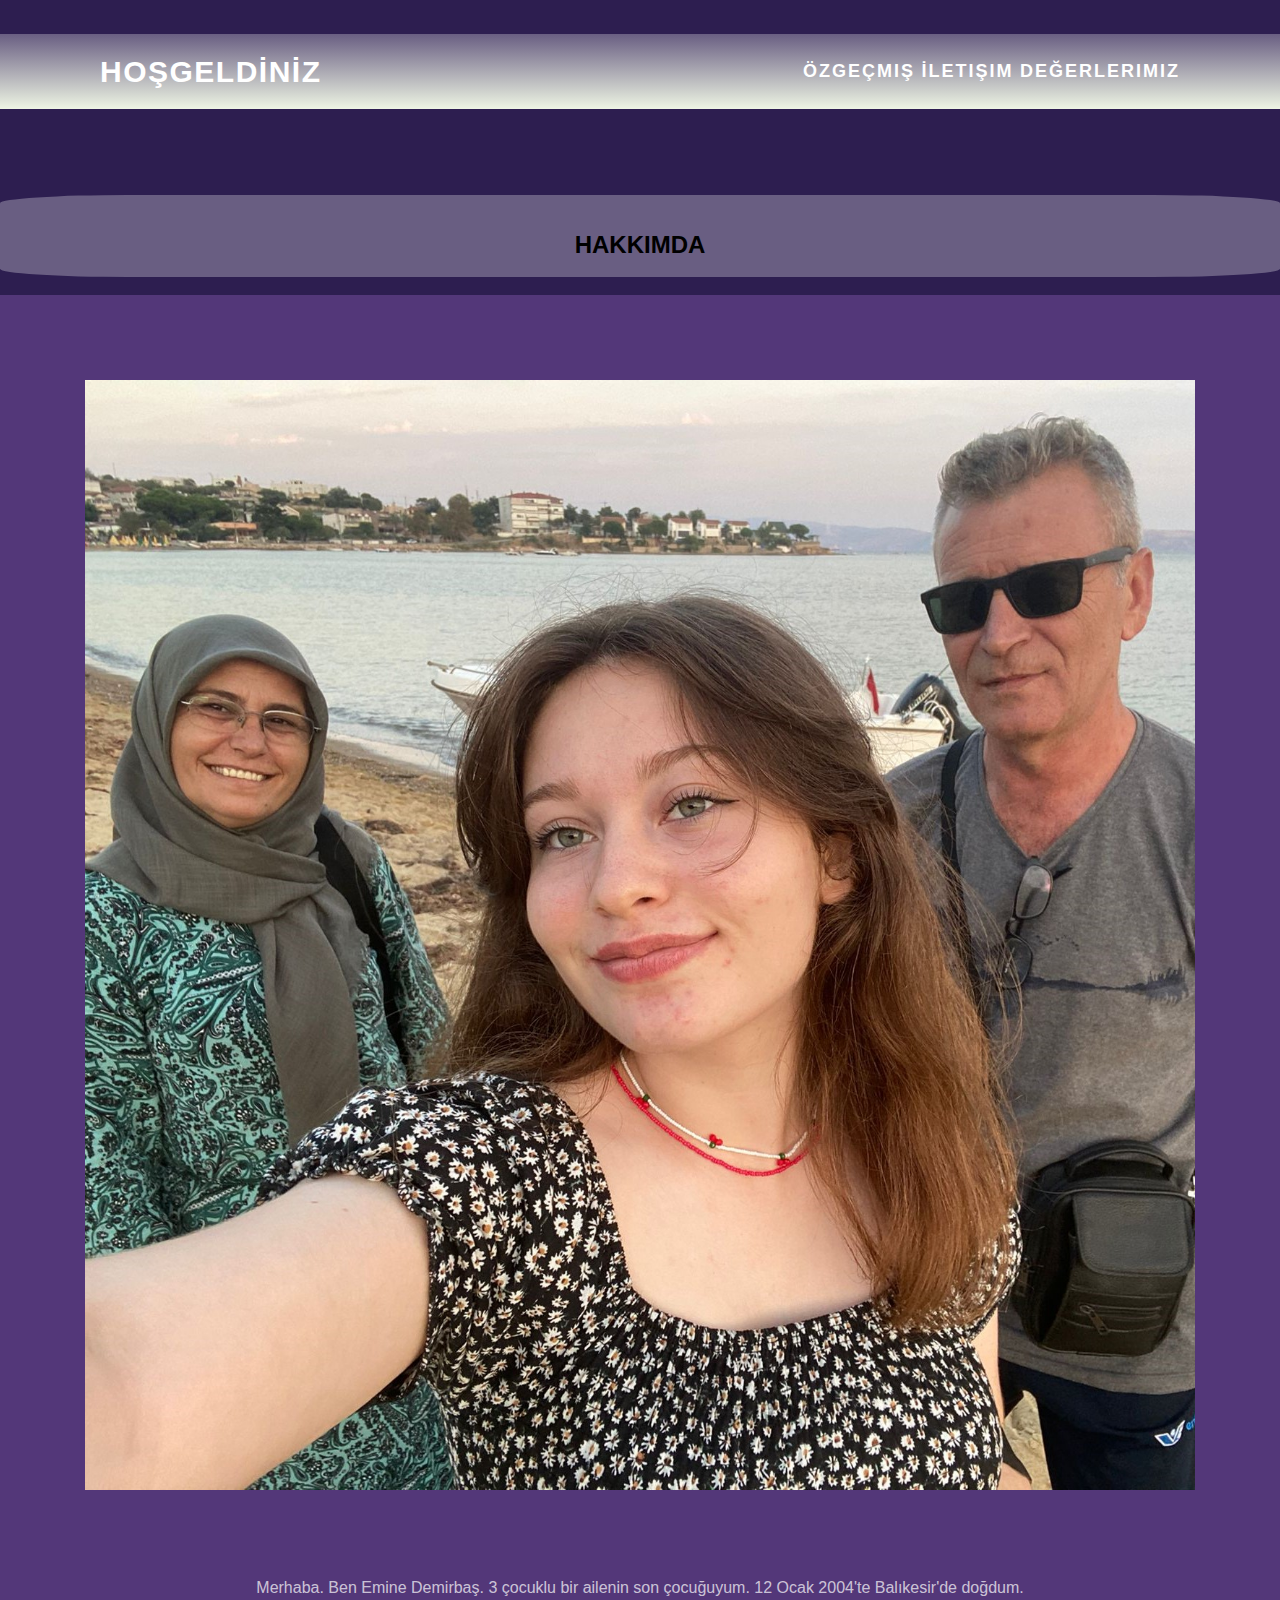
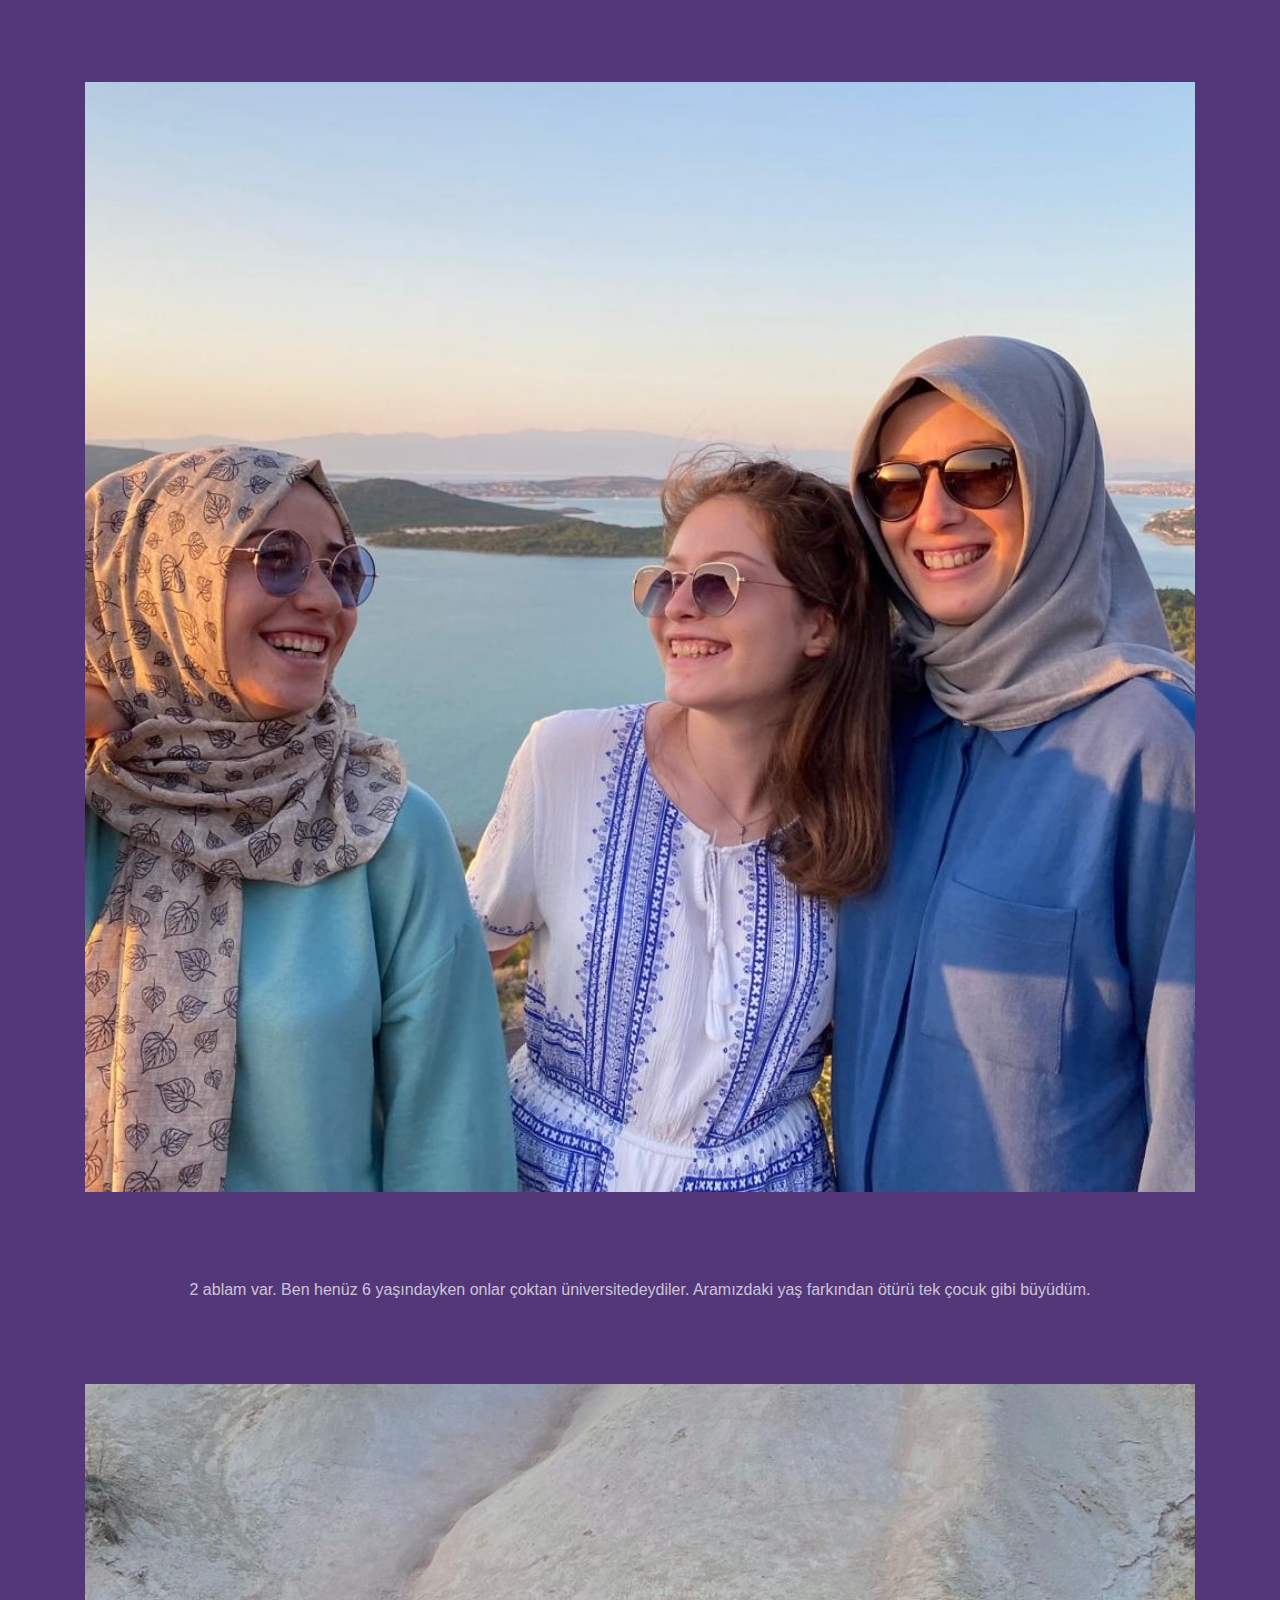
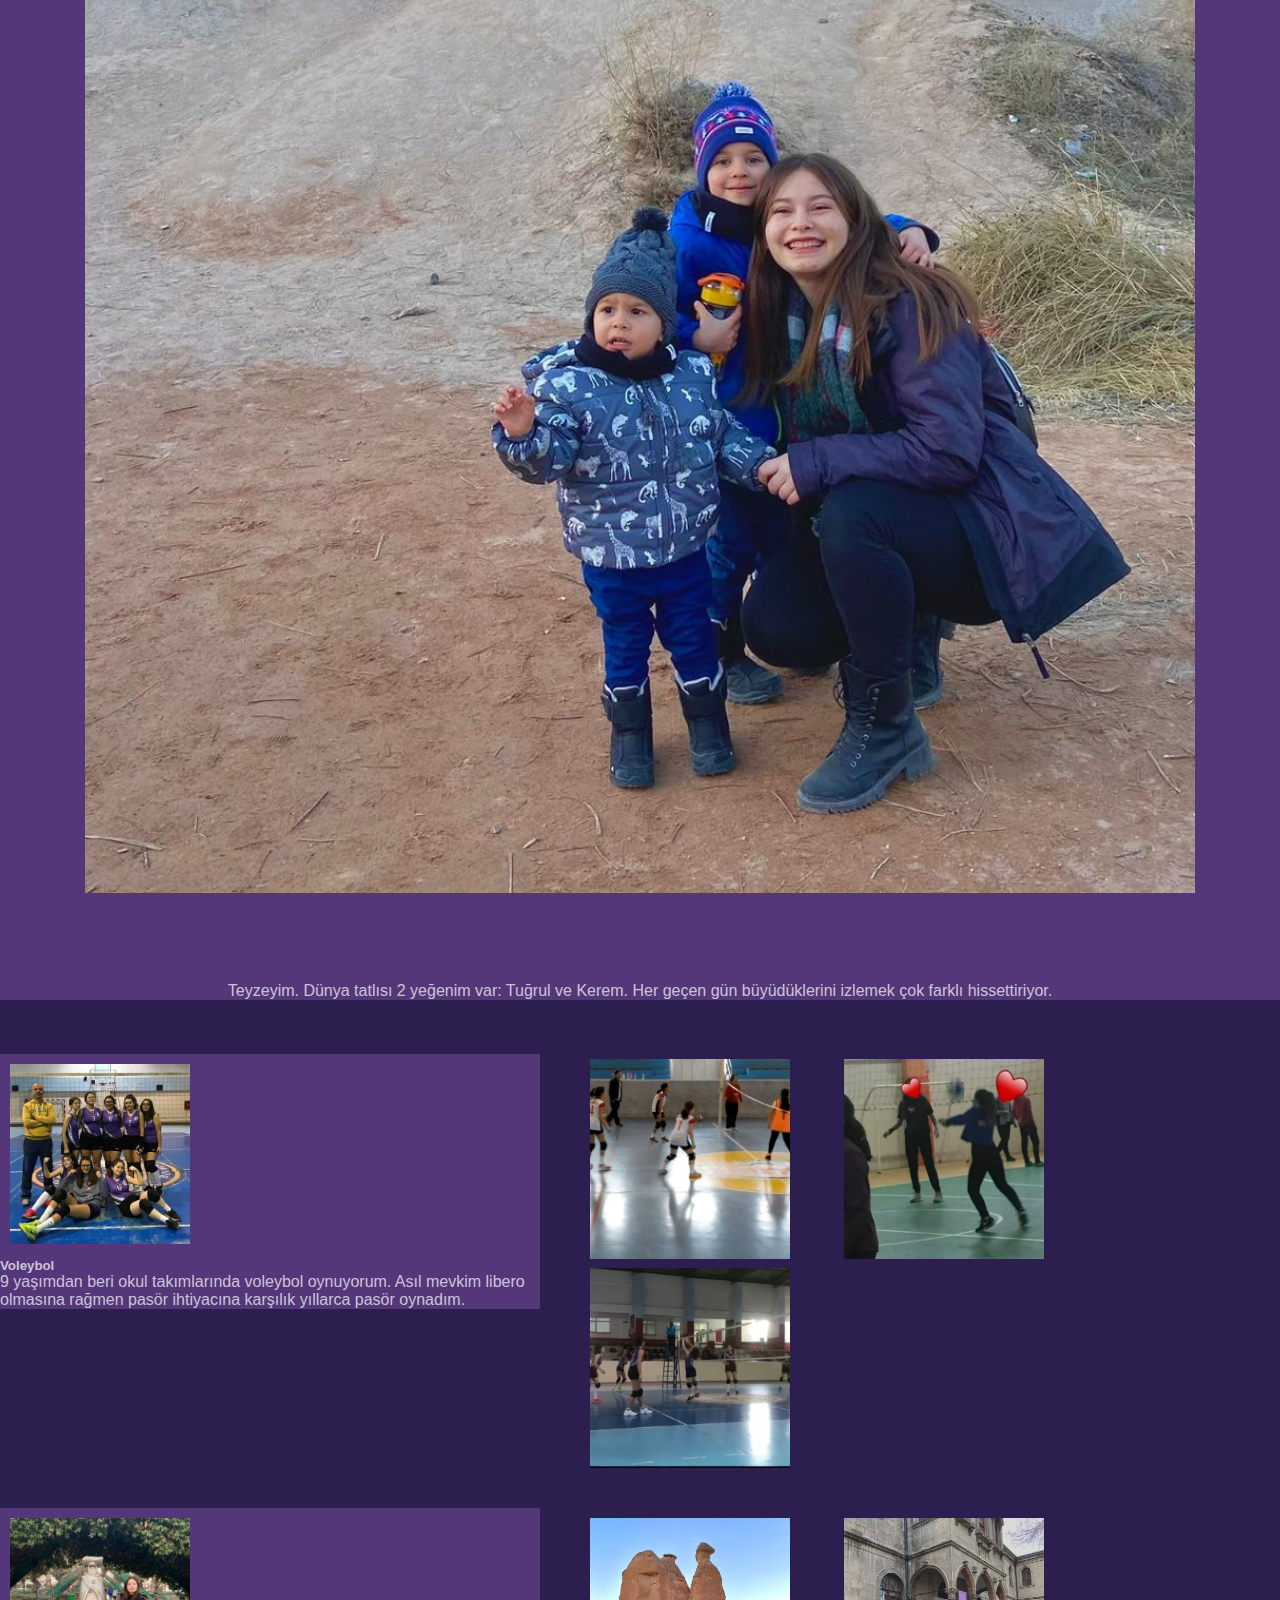
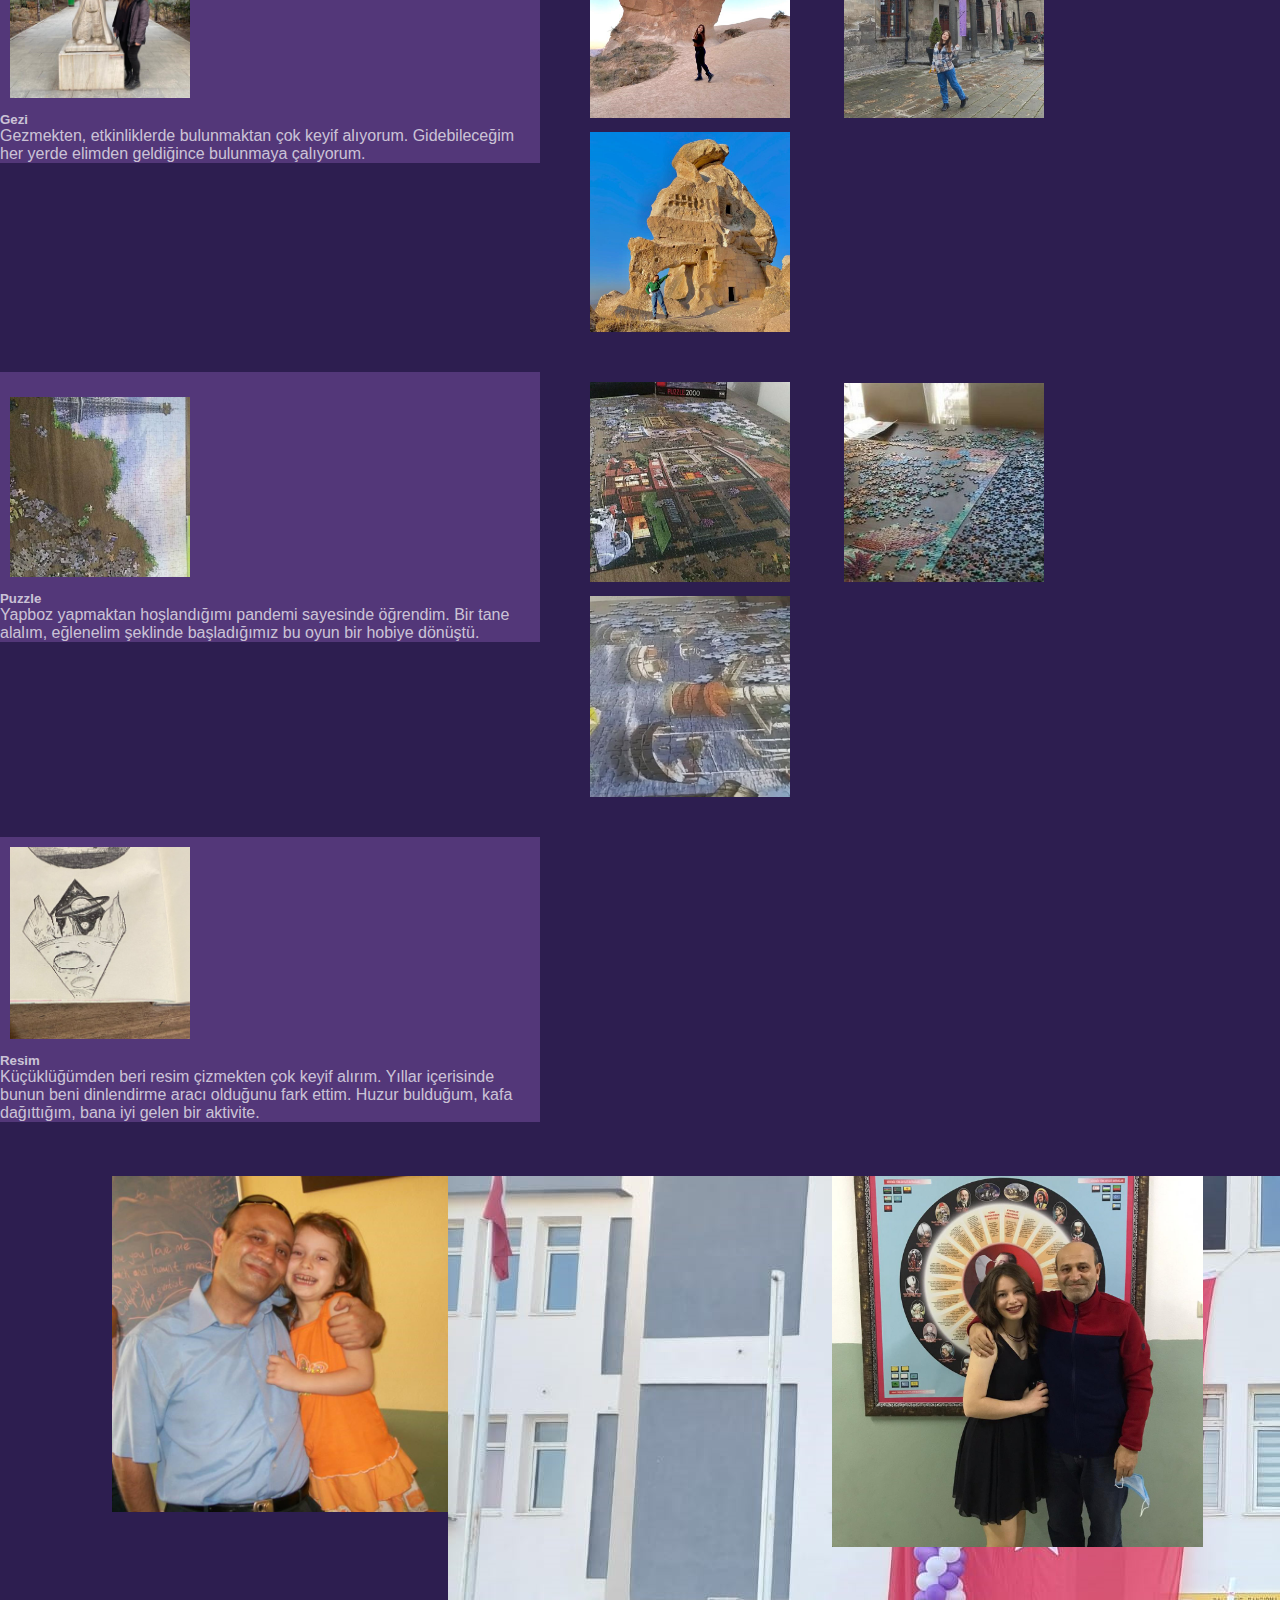
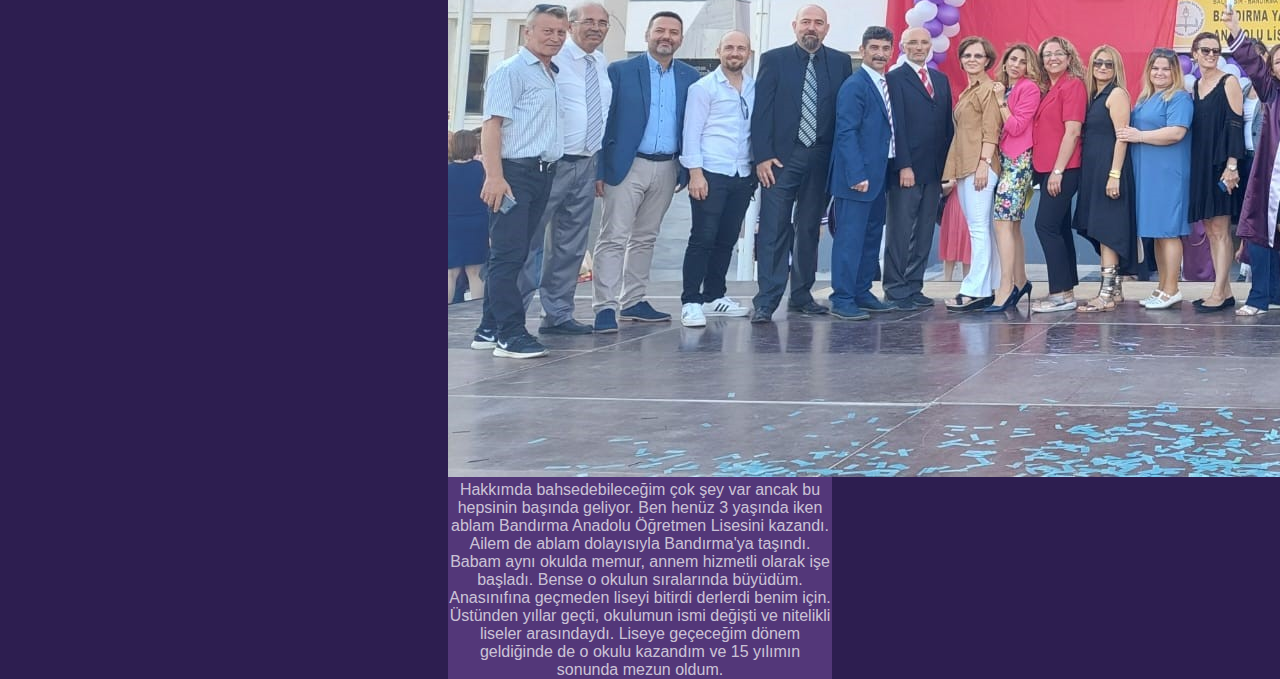
<file: login/canimödevim/hakkımda.html>
<!DOCTYPE html>
<html lang="en">
<head>
    <meta charset="UTF-8">
    <meta http-equiv="X-UA-Compatible" content="IE=edge">
    <meta name="viewport" content="width=device-width, initial-scale=1.0">
    <link rel="stylesheet" href="https://cdn.jsdelivr.net/npm/bootstrap@4.6.2/dist/css/bootstrap.min.css" integrity="sha384-xOolHFLEh07PJGoPkLv1IbcEPTNtaed2xpHsD9ESMhqIYd0nLMwNLD69Npy4HI+N" crossorigin="anonymous">
    <link rel="stylesheet" href="hakkımda.css">
    <link rel="stylesheet" href="Styling Giriş.css">
    <title>HOŞGELDİNİZ</title>
    <style>
      
    </style>
</head>
<br>
<body style="background-color: rgb(45, 30, 80);">
  <nav>
    <div class="logo">
        <p>HOŞGELDİNİZ</p>
    </div>
    <ul>
        <li><a href="#">Özgeçmiş</a></li>
        <li><a href="#">İletişim</a></li>
        <li><a href="#">Değerlerimiz</a></li>
    </ul>
</nav>



    <script src="https://cdn.jsdelivr.net/npm/jquery@3.5.1/dist/jquery.slim.min.js" integrity="sha384-DfXdz2htPH0lsSSs5nCTpuj/zy4C+OGpamoFVy38MVBnE+IbbVYUew+OrCXaRkfj" crossorigin="anonymous"></script>
    <script src="https://cdn.jsdelivr.net/npm/bootstrap@4.6.2/dist/js/bootstrap.bundle.min.js" integrity="sha384-Fy6S3B9q64WdZWQUiU+q4/2Lc9npb8tCaSX9FK7E8HnRr0Jz8D6OP9dO5Vg3Q9ct" crossorigin="anonymous"></script>
<br><br>
    <div style="background-color: rgba(255, 255, 255, 0.288); border-radius: 10%; margin-top:50px;">
  <br><br>
  <center> <h2 >HAKKIMDA</h2></center>
    <br>
  </div>
<br>
<div class="card-deck" >
    <div class="card"  style="background-color: rgba(179, 120, 228, 0.281);">
      <img src="img/aile1.jpeg" class="card-img-top" alt="..." style="padding:85px; width:100% ">
      <div class="card-body" >
        <center>
        <p class="card-text" style="color:rgba(255, 255, 255, 0.712);">Merhaba. Ben Emine Demirbaş. 3 çocuklu bir ailenin son çocuğuyum.
          12 Ocak 2004'te Balıkesir'de doğdum.
        </p>
      </center>
      </div>
    </div>
    <div class="card" style="background-color: rgba(179, 120, 228, 0.281);">
      <img src="img/sis1.jpeg" class="card-img-top" alt="..." style="padding:85px; width:100%">
      <div class="card-body">
        <center>
        <p class="card-text" style="color:rgba(255, 255, 255, 0.712);">2 ablam var. Ben henüz 6 yaşındayken onlar çoktan üniversitedeydiler. Aramızdaki yaş farkından ötürü tek çocuk gibi büyüdüm.
        </p>
      </center>
      </div>
    </div>
    <div class="card" style="background-color: rgba(179, 120, 228, 0.281);">
      <img src="img/yeğen2.jpeg" class="card-img-top" alt="..." style="padding:85px; width:100%">
      <div class="card-body">
      <center>
        <p class="card-text" style="color:rgba(255, 255, 255, 0.712);">Teyzeyim. Dünya tatlısı 2 yeğenim var: Tuğrul ve Kerem. Her geçen gün büyüdüklerini izlemek çok farklı hissettiriyor.</p>
      </center>
      </div>
    </div>
  </div>
  <br><br><br>





<div class="card mb-3" style="max-width: 540px; float:left;background-color: rgba(179, 120, 228, 0.281);" >
        <div class="row no-gutters" >
          <div class="col-md-4">
            <img src="img/voleybol444.jpeg" style="padding:10px; width:200px;" alt="...">
          </div>
          <div class="col-md-8">
            <div class="card-body">
              <h5 class="card-title" style="color:rgba(255, 255, 255, 0.712);">Voleybol</h5>
              <p class="card-text" style="color:rgba(255, 255, 255, 0.712);">9 yaşımdan beri okul takımlarında voleybol oynuyorum. Asıl mevkim libero olmasına rağmen pasör ihtiyacına karşılık yıllarca pasör oynadım. </p>
            </div>
          </div>
        </div>
      </div>

      <div>
      <img src="img/voleybol1.png" style=" padding-left:50px; padding-top:5px; ;width: 250px; ">
      <img src="img/voleybol5.jpeg" style=" padding-left:50px; padding-top:5px; width: 250px; ">
      <img src="img/voleybol3.jpeg" style=" padding-left:50px; padding-top:5px; width: 250px; ">
       </div>
      <br><br>








 
      <div class="card mb-3" style="max-width: 540px; float:left; background-color: rgba(179, 120, 228, 0.281);">
        <div class="row no-gutters">
          <div class="col-md-4">
            <img src="img/gezi2.jpeg" style="padding:10px; width:200px;" alt="...">
          </div>
          <div class="col-md-8">
            <div class="card-body">
              <h5 class="card-title" style="color:rgba(255, 255, 255, 0.712);">Gezi</h5>
              <p class="card-text" style="color:rgba(255, 255, 255, 0.712);">Gezmekten, etkinliklerde bulunmaktan çok keyif alıyorum. Gidebileceğim her yerde elimden geldiğince bulunmaya çalıyorum.
                 </p>
            </div>
          </div>
        </div>
      </div>

      <div>
        <img src="img/gezi1.jpeg" style=" padding-left:50px;padding-top:10px;width: 250px; ">
        <img src="img/gezi3.jpeg" style=" padding-left:50px; padding-top:10px; width: 250px; ">
        <img src="img/gezi4.jpeg" style=" padding-left:50px; padding-top:10px; width: 250px; ">
      </div>
     

    </div>

      <br><br>

      <div class="card mb-3" style="max-width: 540px; float:left;background-color: rgba(179, 120, 228, 0.281);">
        <div class="row no-gutters">
          <div class="col-md-4">
            <img src="img/puzzleyan2.jpeg" style="padding:10px; width:200px; padding-top: 25px;" alt="...">
          </div>
          <div class="col-md-8">
            <div class="card-body">
              <h5 class="card-title" style="color:rgba(255, 255, 255, 0.712);">Puzzle</h5>
              <p class="card-text" style="color:rgba(255, 255, 255, 0.712);">Yapboz yapmaktan hoşlandığımı pandemi sayesinde öğrendim. Bir tane alalım, eğlenelim şeklinde başladığımız bu oyun bir hobiye dönüştü. </p>
            </div>
          </div>
        </div>
      </div>

      <div>
      <img src="img/puzzleyan4.jpg" style=" padding-left:50px;padding-top:10px;width: 250px; ">
      <img src="img/puzzle2.jpeg" style=" padding-left:50px; padding-top:10px; width: 250px; ">
      <img src="img/puzzleyan3.jpeg" style=" padding-left:50px; padding-top:10px; width: 250px; ">
       
    </div>

      <br><br>

      <div class="card mb-3" style="max-width: 540px;background-color: rgba(179, 120, 228, 0.281);">
        <div class="row no-gutters">
          <div class="col-md-4">
            <img src="img/resim1.jpeg" style="padding:10px; width:200px;" alt="...">
          </div>
          <div class="col-md-8">
            <div class="card-body">
              <h5 class="card-title" style="color:rgba(255, 255, 255, 0.712);">Resim</h5>
              <p class="card-text" style="color:rgba(255, 255, 255, 0.712);">Küçüklüğümden beri resim çizmekten çok keyif alırım. Yıllar içerisinde bunun beni dinlendirme aracı olduğunu fark ettim. Huzur bulduğum, kafa dağıttığım, bana iyi gelen bir aktivite.</p>
            </div>
          </div>
        </div>
      </div>
      <br><br><br>

      
<center>
<div>
  <img src="img/hocam1.jpg" style="float:left; width:35%; padding-left:7rem">
      <div class="card" style="width:30%; float:left;background-color: rgba(179, 120, 228, 0.281);">
        <img src="img/okulum.jpeg" class="card-img-top" alt="...">
        <div class="card-body">
          <p class="card-text" style="color:rgba(255, 255, 255, 0.712);" >Hakkımda bahsedebileceğim çok şey var ancak bu hepsinin başında geliyor.
            Ben henüz 3 yaşında iken ablam Bandırma Anadolu Öğretmen Lisesini kazandı.
            Ailem de ablam dolayısıyla Bandırma'ya taşındı. Babam aynı okulda memur, annem hizmetli olarak işe başladı.
            Bense o okulun sıralarında büyüdüm. Anasınıfına geçmeden liseyi bitirdi derlerdi benim için.
            Üstünden yıllar geçti, okulumun ismi değişti ve nitelikli liseler arasındaydı. Liseye geçeceğim dönem geldiğinde de o okulu kazandım ve 15 yılımın sonunda mezun oldum.</p>
        </div>
      </div>
    <img src="img/hocam2.jpeg" style="float:left; width:29%;">
</div>
</center>

    
     
        



</body>
</html>
</file>
<file: canimödevim/özgeçmiş.css>
body{
    background: url(img/arkaplan2.jpg);
    height:122vh;
    font-weight: bold;
    letter-spacing: 2px;
}
*{
    margin:0px;
    padding:0px;
    font-family: 'montserrat',sans-serif;
}
.main{
    background-color: white;
    height:auto;
    width:650px;
    position: absolute;
    transform:translate(-50%, -50%);
    left:50%;
    top:60%;
}
.left{
    background-color: #62287c;
    width:200px;
    height:100%;
    float:left;
}
.right{
    width:450px;
    float:left;
}
.profile-img{
    height:180px;
    width:180px;
    background-color: #ddd;
    border-radius: 50%;
    margin-bottom:20px;
    margin-left:60px;
    border:10px solid #a975ec;
    box-shadow:6px 7px 9px 5px  #c09cf07e;
}
.profile-img img{
    width:100%;
    border-radius: 50%;
}
.box-1{
    position: relative;
}
.heading{
    background-color: #4d4d4d;
    padding:10px;
    color:#a975ec;
    text-align:left;
    padding-left: 20px;
    margin-right: -15px;
}
.heading::after{
    content: '';
    position: absolute;
    width: 21px;
    height: 18px;
    background-color: #5a5959;
    left:191px;
    top:26px;
    transform:rotate(56deg);
    z-index: -1;
}
.p1{
    padding: 9px 9px;
    font-size: 10px;
}
.icons{
    font-size: 16px!important;
    padding-right: 10px!important;
    vertical-align:sub;
}
.skill-container{
    width: 90%;
    background-color: #4d4d4d;
    margin: 0px 10px;
}
.skill {
    text-align: right;
    padding-top: 2px;
    padding-bottom: 2px;
    color: white;
}
.cplus{
    width: 20%;
    background-color: white;
}
.csharp{
    width: 55%;
    background-color: white;
}
.html-css-javascript{
    width: 40%;
    background-color: white;
}
.ingilizce{
    width: 60%;
    background-color: white;
}
.almanca{
    width: 10%;
    background-color: white;
}
.korece{
    width: 2%;
    background-color: white;
}
.name-div{
    padding: 86px 0px 60px 55px;
    text-align: center;
    letter-spacing: 3px;
}
.name-div h1{
    margin-bottom: 10px;
}
.box-2{
    padding: 0px 50px;
    margin-top: 30px;
}
.p2{
    font-size: 10px;
    font-weight: 300;
    letter-spacing: 1px;
    word-spacing: 2px;
    line-height: 18px;
    margin-top: 5px;
}
h2{
    font-size: 16px;
    margin-bottom: 15px;
}
.icons3{
    vertical-align: bottom;
    font-size: 21px!important;
    color:#4d4d4d;
}
.p3{
    font-size:13px;
    word-spacing: 1px;
    letter-spacing: 0px;
    margin-top: 10px;
}
.p3 span{
    color:#a975ec;
    padding-left: 20px;
}
</file>
<file: canimödevim/hak1.css>
body{
background:url(img/arkaplan2.jpg);
}
.hakkımda{
    background-color: rgba(250, 235, 215, 0.137);
    width:50%;
    height:350px;
    margin:auto;
    margin-top: 12%;
    border-radius: 5%;
    
    font-size: x-large;
    font-weight: bolder;
    
    padding-top: 2rem;;
}
.foto{
    width:25%;
    border-radius: 50%;
    margin-top:55px;
    padding-left:2rem;
    float:left;
    padding-right:2rem;

}
.metin{
    padding-left:17rem;
    padding-right: 2rem;
    padding-top: 2rem;;
   
    
}
</file>
<file: canimödevim/Styling Giriş.css>
*{
    margin:0px;
    padding:0px;
    box-sizing:border-box;
    margin:0px;
    padding:0px;
    font-family: 'montserrat',sans-serif;
}
nav{
    margin:0px;
    padding:0px;
    font-family: 'montserrat',sans-serif;
    height:122vh;
    font-weight: bold;
    letter-spacing: 2px;
    width:100%;
    height:75px;
    line-height: 75px;
    padding:0px 100px;
    margin-top:1rem;
    display:flex;
    background-image: linear-gradient(rgba(121, 56, 173, 0.877), rgba(175, 102, 102, 0.281)) ;
}
nav .logo p{
    font-size:30px;
    font-weight: bold;
    float:left;
    color:white;
    text-transform: uppercase;
    letter-spacing: 1.5px;
    cursor:pointer;

}
nav ul{
    float:right;
}
nav li{
    display:inline-block;
    list-style: none;
    margin-left:50px;
}
nav li a{
    font-size:18px;
    text-transform: uppercase;
    padding: 0px, 30px;
    color:white;
    text-decoration: none;
}
nav li a:hover{
    color:rgb(243, 197, 243);
    transition: all, 0.5s, ease 0s;
}

/*responsive*/

@media only screen and (max-width:760px){
    nav li a{font-size:3px;}
    nav .logo p{font-size:10px;}
    nav li{margin-left:5px;}
}



@media only screen and (max-width:540px){
    nav li a{font-size:3px;}
    nav .logo p{font-size:5px;}

}
@media only screen and (max-width:1750px){
    nav li a{font-size:15px;}
    nav .logo p{font-size:20px;}

}
@media only screen and (max-width:1550px){
    nav li a{font-size:12px;}
    nav .logo p{font-size:15px;}

}
@media only screen and (max-width:1378px){
    nav li a{font-size:10px;}
    nav .logo p{font-size:14px;}

}
@media only screen and (max-width:1291px){
    nav li a{font-size:10px;}
    nav .logo p{font-size:0px;}

}
@media only screen and (max-width:1195px){
    nav li a{font-size:8px;}
    nav .logo p{font-size:0px;}

}
@media only screen and (max-width:1111px){
    nav li a{font-size:6px;}
    nav .logo p{font-size:0px;}
    
}
@media only screen and (max-width:1035px){
    nav li a{font-size:4px;}
    nav .logo p{font-size:0px;}
    
}
@media only screen and (max-width:951px){
    nav li a{font-size:10px;}
    nav .logo p{font-size:15px;}

}
</file>
<file: canimödevim/hakkımda.css>
.deneme{
    display: flex;
    height: auto;
    width: auto;
    
}
.card-text{
    font-size:18px;
    font-weight: 800;
    
}
.card-title{
    font-weight: bold;
    font-size:20x;
}


/*cep telefonu için*/

@media  (max-width:768px){
    .deneme{flex-wrap:wrap;}
    .card-mb-4{flex-wrap: wrap;}

}
</file>
<file: canimödevim/app.css>
@import url('https://fonts.googleapis.com/css2?family=Mulish:wght@200;300;400;500;600&display=swap');
*, *:before, *::after {
    margin:0;
    padding:0;
    
}

html,
body {
   
    height: 100%;
    overflow:hidden;
    font-family: "Mulish", sans-serif;
    
   
    background:url(img/arkaplan2.jpg);
    object-fit:cover;
    
}

.container {
    background-color: #222;
    color: #fff;
    padding:2rem;
    width:25%;
    margin:auto;
    margin-top: 2rem;
}

.container h3{
    margin-bottom:2rem;
}
.form-control{
    margin-bottom:2rem;
    position:relative;
}
.form-control input, 
.form-control textarea {
    padding: 0.5rem;
    width: 100%;
    background: transparent;
    border:0;
    border-bottom:1px solid #fff;
    color:#fff;
    font-size:1rem;
    transition: 300ms all;
    -webkit-transition: 300ms all;
    -moz-transition: 300ms all;
    -ms-transition:300ms all;
    -o-transition: 300ms all;

}
.form-control input~label, 
.form-control textarea~label {
    position:absolute;
    left:0;
    top:0;
    pointer-events: none;
    padding: 0.5rem;
    transition: 300ms all;
    
    -webkit-transition: 300ms all;
    -moz-transition: 300ms all;
    -ms-transition:300ms all;
    -o-transition: 300ms all;


}

.form-control input:focus~label, 
.form-control textarea:focus~label
.form-control input:valid ~ label
.form-control textarea:valid~label {
    top:-1,5rem;
    color:rgb(176,109,238);
    font-size:0.8rem;
}
.form-control input:focus~label, 
.form-control textarea:focus~label, 
.form-control input:valid~label, 
.form-control textarea:valid~label {
    top:-1,5rem;
    color:rgb(176,109,238);
    font-size:0.8rem;
    
}

.form-control input[type="submit"]{
    background-color: rgb(115, 68, 158);
    border:0;
    margin-top:2rem;
    cursor:pointer;
    text-transform: uppercase;
    transition: 300ms all;
    -webkit-transition: 300ms all;
    -moz-transition: 300ms all;
    -ms-transition:300ms all;
    -o-transition: 300ms all;
    padding: 1rem 0rem;
}

.form-control input[type="submit"]:hover{
    background-color: rgb(185, 120, 247);
    
}
</file>
<file: canimödevim/miras.css>
body{
    background:url(img/arkaplan2.jpg);
}
.kenar{
    width:25%;
    background-color: rgba(134, 69, 143, 0.699);
    margin:3rem;
    margin-top:7rem;
    border-radius: 2%;
    height: 2295px;
    padding-top: 2rem;
    text-align: center;
    font-size:x-large;
    float:left;
    font-weight: 700;
    

}
.başlık{
    width:50%;
    background-color: rgba(194, 126, 240, 0.158);
    margin:3rem;
    margin-top:7rem;
    border-radius: 2%;
    height: 125px;
    text-align: center;
    font-size:x-large;
    float:left;
    padding-top:1rem;
    
    
}
.orta{
    width:50%;
    background-color: rgba(194, 126, 240, 0.288);
    margin:0.5rem;
    border-radius: 2%;
    height: 490px;
    padding-left:1rem;
    text-align:left;
    font-size:21px;
    float:left;
    padding-top:1rem;
    margin-left:2.5rem;
}
.ortaalt{
    width:50%;
    background-color: rgba(194, 126, 240, 0.397);
    margin:2rem;
    margin-top:2.5rem;
    margin-left:2.5rem;
    border-radius: 2%;
    height: 490px;
    padding-left:1rem;
    text-align:left;
    font-size:21px;
    float:left;
    padding-top:1rem;

}


/*cep telefonu için*/

@media only screen and (max-width:768px){
    .kenar{flex-wrap:wrap; width:20%; font-size: large;}
    .başlık{flex-wrap: wrap; font-size:large; height: 135px;}
    .orta{display:flex;flex-wrap: wrap; height:480px;}
    .ortaalt{display:flex;flex-wrap: wrap;}

}
</file>
<file: canimödevim/şehrim.css>
.carousel-inner{
    width:60%;
    
}
.özellik{
    width:20%;
    height: 700px;
    background-color: rgba(250, 235, 215, 0.233);
    padding-left: 1.5rem;
    padding-right: 1.5rem;
    margin-left: 80px;
    margin-top: 2rem;
    border-radius: 7%;
    padding-top:3rem;
    text-align: center;
    font-family:Verdana, Geneva, Tahoma, sans-serif;
    font-style: italic;
    font-weight: bold;
    float:left;
}
.mekan{
    background-color: rgba(250, 235, 215, 0.233);
    width:60%;
    height: 230px;
    margin-left: 600px;
    border-radius: 2%;
    margin-top:2rem;
    padding:2rem;
    padding-top: 3rem;
    font-family: Georgia, 'Times New Roman', Times, serif;
}
</file>
<file: login/canimödevim/özgeçmiş.css>
body{
    background-image: linear-gradient(#412372, #b1afaf);
    height:122vh;
    font-weight: bold;
    letter-spacing: 2px;
}
*{
    margin:0px;
    padding:0px;
    font-family: 'montserrat',sans-serif;
}
.main{
    background-color: white;
    height:auto;
    width:650px;
    position: absolute;
    transform:translate(-50%, -50%);
    left:50%;
    top:60%;
}
.left{
    background-color: #62287c;
    width:200px;
    height:100%;
    float:left;
}
.right{
    width:450px;
    float:left;
}
.profile-img{
    height:180px;
    width:180px;
    background-color: #ddd;
    border-radius: 50%;
    margin-bottom:20px;
    margin-left:60px;
    border:10px solid #a975ec;
    box-shadow:6px 7px 9px 5px  #c09cf07e;
}
.profile-img img{
    width:100%;
    border-radius: 50%;
}
.box-1{
    position: relative;
}
.heading{
    background-color: #4d4d4d;
    padding:10px;
    color:#a975ec;
    text-align:left;
    padding-left: 20px;
    margin-right: -15px;
}
.heading::after{
    content: '';
    position: absolute;
    width: 21px;
    height: 18px;
    background-color: #5a5959;
    left:191px;
    top:26px;
    transform:rotate(56deg);
    z-index: -1;
}
.p1{
    padding: 9px 9px;
    font-size: 10px;
}
.icons{
    font-size: 16px!important;
    padding-right: 10px!important;
    vertical-align:sub;
}
.skill-container{
    width: 90%;
    background-color: #4d4d4d;
    margin: 0px 10px;
}
.skill {
    text-align: right;
    padding-top: 2px;
    padding-bottom: 2px;
    color: white;
}
.cplus{
    width: 20%;
    background-color: white;
}
.csharp{
    width: 55%;
    background-color: white;
}
.html-css-javascript{
    width: 40%;
    background-color: white;
}
.ingilizce{
    width: 60%;
    background-color: white;
}
.almanca{
    width: 10%;
    background-color: white;
}
.korece{
    width: 2%;
    background-color: white;
}
.name-div{
    padding: 86px 0px 60px 55px;
    text-align: center;
    letter-spacing: 3px;
}
.name-div h1{
    margin-bottom: 10px;
}
.box-2{
    padding: 0px 50px;
    margin-top: 30px;
}
.p2{
    font-size: 10px;
    font-weight: 300;
    letter-spacing: 1px;
    word-spacing: 2px;
    line-height: 18px;
    margin-top: 5px;
}
h2{
    font-size: 16px;
    margin-bottom: 15px;
}
.icons3{
    vertical-align: bottom;
    font-size: 21px!important;
    color:#4d4d4d;
}
.p3{
    font-size:13px;
    word-spacing: 1px;
    letter-spacing: 0px;
    margin-top: 10px;
}
.p3 span{
    color:#a975ec;
    padding-left: 20px;
}
</file>
<file: login/canimödevim/hakkımda.css>
.deneme{
    display: flex;
    height: auto;
    width: auto;
    
}

/*cep telefonu için*/

@media  (max-width:768px){
    .deneme{flex-wrap:wrap;}
    .card-mb-4{flex-wrap: wrap;}

}
</file>
<file: login/canimödevim/Styling Giriş.css>
*{
    margin:0px;
    padding:0px;
    box-sizing:border-box;
    margin:0px;
    padding:0px;
    font-family: 'montserrat',sans-serif;
}
nav{
    margin:0px;
    padding:0px;
    font-family: 'montserrat',sans-serif;
    height:122vh;
    font-weight: bold;
    letter-spacing: 2px;
    width:100%;
    height:75px;
    line-height: 75px;
    padding:0px 100px;
    margin-top:1rem;
    background-image: linear-gradient(rgba(255, 255, 255, 0.288), rgb(238, 245, 228)) ;
}
nav .logo p{
    font-size:30px;
    font-weight: bold;
    float:left;
    color:white;
    text-transform: uppercase;
    letter-spacing: 1.5px;
    cursor:pointer;

}
nav ul{
    float:right;
}
nav li{
    display:inline-block;
    list-style: none;
}
nav li a{
    font-size:18px;
    text-transform: uppercase;
    padding: 0px, 30px;
    color:white;
    text-decoration: none;
}
nav li a:hover{
    color:rgb(243, 197, 243);
    transition: all, 0.5s, ease 0s;
}
</file>
